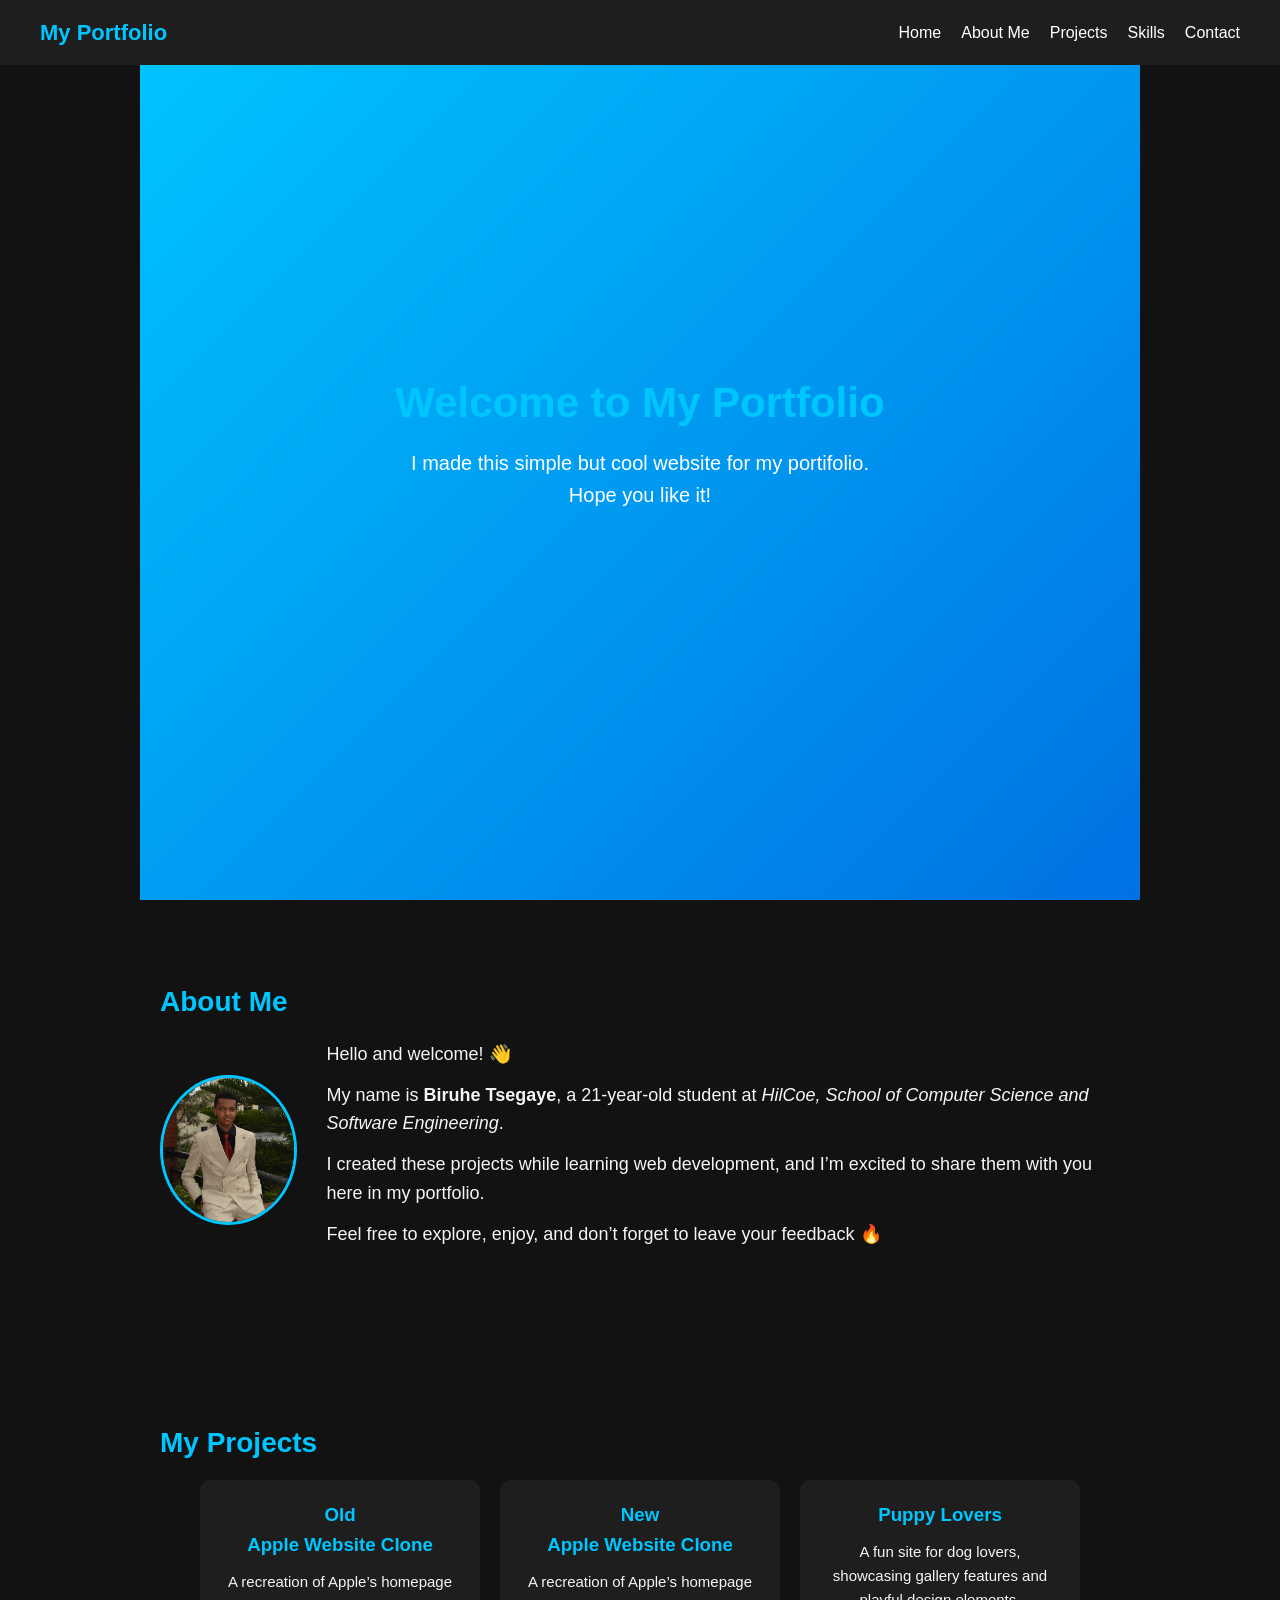
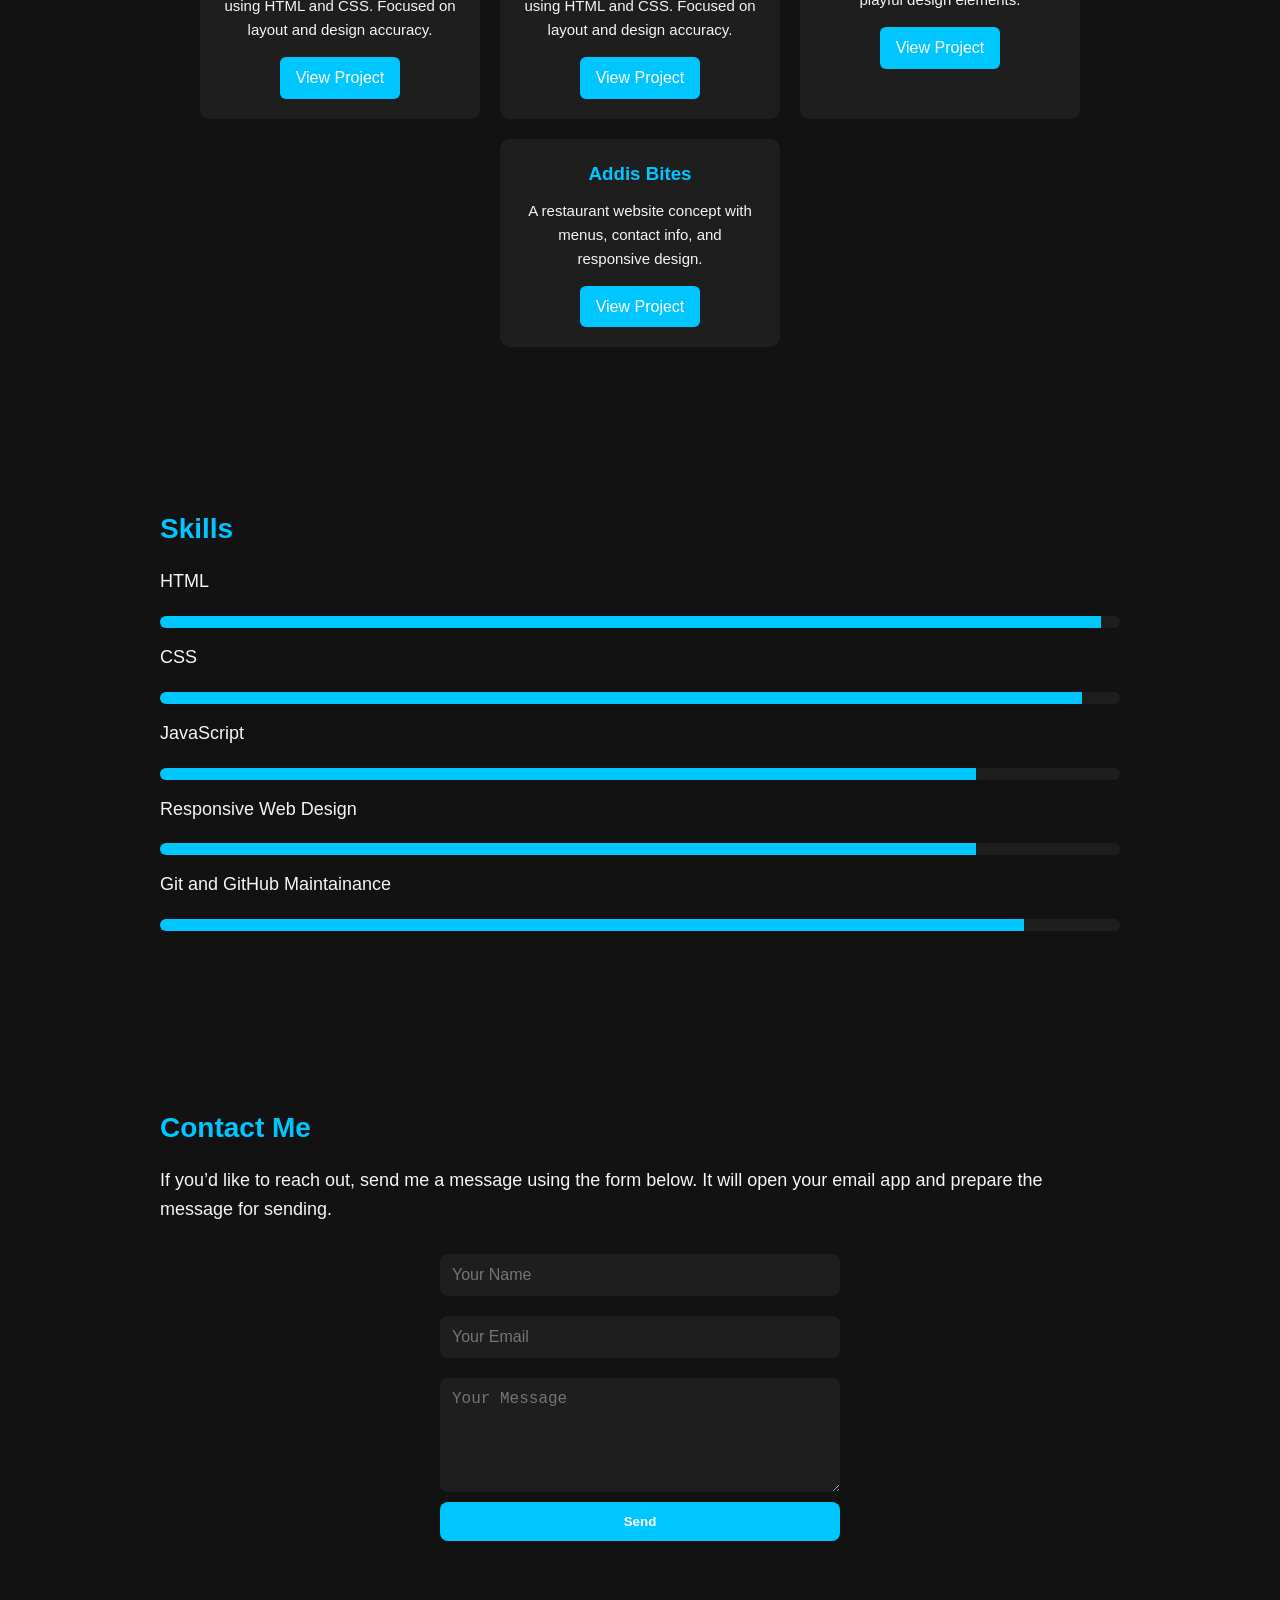
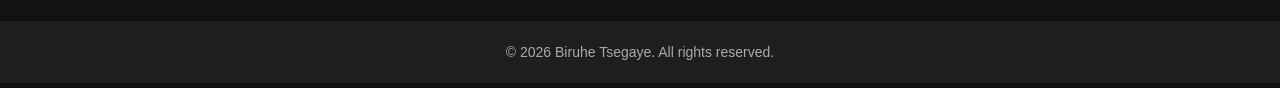
<file: Portifolio.html>
<!DOCTYPE html>
<html lang="en">
<head>
  <meta charset="UTF-8">
  <meta name="viewport" content="width=device-width, initial-scale=1.0">
  <title>My Portfolio</title>
  <link rel="stylesheet" href="portifolio.css">
</head>
<body>

  <!-- Header / Navigation -->
  <header class="header">
    <h1>My Portfolio</h1>
    <nav>
      <ul>
        <li><a href="#home">Home</a></li>
        <li><a href="#about">About Me</a></li>
        <li><a href="#projects">Projects</a></li>
        <li><a href="#skills">Skills</a></li>
        <li><a href="#contact">Contact</a></li>
      </ul>
    </nav>
  </header>

  <!-- Hero Section -->
  <section id="home" class="hero">
    <h2>Welcome to My Portfolio</h2>
    <p>I made this simple but cool website for my portifolio. <br> Hope you like it!</p>
  </section>

<section id="about">
  <h2>About Me</h2>
  <div class="about-container">
    <img src="pfp.JPG" alt="Biruhe Tsegaye" class="profile-pic">
    <div class="about-text">
      <p>Hello and welcome! 👋</p>
      <p>My name is <strong>Biruhe Tsegaye</strong>, a 21-year-old student at 
         <em>HilCoe, School of Computer Science and Software Engineering</em>.</p>
      <p>I created these projects while learning web development, and I’m excited to share them with you here in my portfolio.</p>
      <p>Feel free to explore, enjoy, and don’t forget to leave your feedback 🔥</p>
    </div>
  </div>
</section>

  <!-- Projects Section -->
<section id="projects">
  <h2>My Projects</h2>
  <div class="projects-container">

    <div class="project-card">
     
      <h3><b>Old</b> <br> Apple Website Clone</h3>
      <p>A recreation of Apple’s homepage using HTML and CSS. Focused on layout and design accuracy.</p>
      <a href="/Apple Website Old/Apple Website/The Code/AppleWebsite.html" target="_blank" class="btn">View Project</a>
    </div>

    <div class="project-card">
      <h3><b>New</b> <br>Apple Website Clone</h3>
      <p>A recreation of Apple’s homepage using HTML and CSS. Focused on layout and design accuracy.</p>
      <a href="/Apple Website New/index.html" target="_blank" class="btn">View Project</a>
    </div>

    <div class="project-card">
      <h3>Puppy Lovers</h3>
      <p>A fun site for dog lovers, showcasing gallery features and playful design elements.</p>
      <a href="/Responsive Puppy Lovers Page/PuppyLoversCSS.html" target="_blank" class="btn">View Project</a>
    </div>

    <div class="project-card">
      <h3>Addis Bites</h3>
      <p>A restaurant website concept with menus, contact info, and responsive design.</p>
      <a href="/Restaurant Website/Addisbite.html" target="_blank" class="btn">View Project</a>
    </div>

  </div>
</section>

<!-- Skills -->
<section id="skills">
  <h2>Skills</h2>
  <div class="skill">
    <p>HTML</p>
    <div class="bar"><div class="fill" style="width:98%"></div></div>
  </div>
  <div class="skill">
    <p>CSS</p>
    <div class="bar"><div class="fill" style="width:96%"></div></div>
  </div>
  <div class="skill">
    <p>JavaScript</p>
    <div class="bar"><div class="fill" style="width:85%"></div></div>
  </div>
  <div class="skill">
    <p>Responsive Web Design</p>
    <div class="bar"><div class="fill" style="width:85%"></div></div>
  </div>
  <div class="skill">
    <p>Git and GitHub Maintainance</p>
    <div class="bar"><div class="fill" style="width:90%"></div></div>
  </div>
</section>


  <!-- Contact Section -->
<section id="contact">
  <h2>Contact Me</h2>
  <p>If you’d like to reach out, send me a message using the form below. It will open your email app and prepare the message for sending.</p>

  <form action="mailto:breaks224@gmail.com" method="post" enctype="text/plain">
    <input type="text" name="name" placeholder="Your Name" required>
    <input type="email" name="email" placeholder="Your Email" required>
    <textarea name="message" placeholder="Your Message" rows="5" required></textarea>
    <button type="submit">Send</button>
  </form>
</section>

 
  </section>

  <!-- Footer -->
  <footer>
    <p>&copy; 2026 Biruhe Tsegaye. All rights reserved.</p>
  </footer>

</body>
</html>
</file>
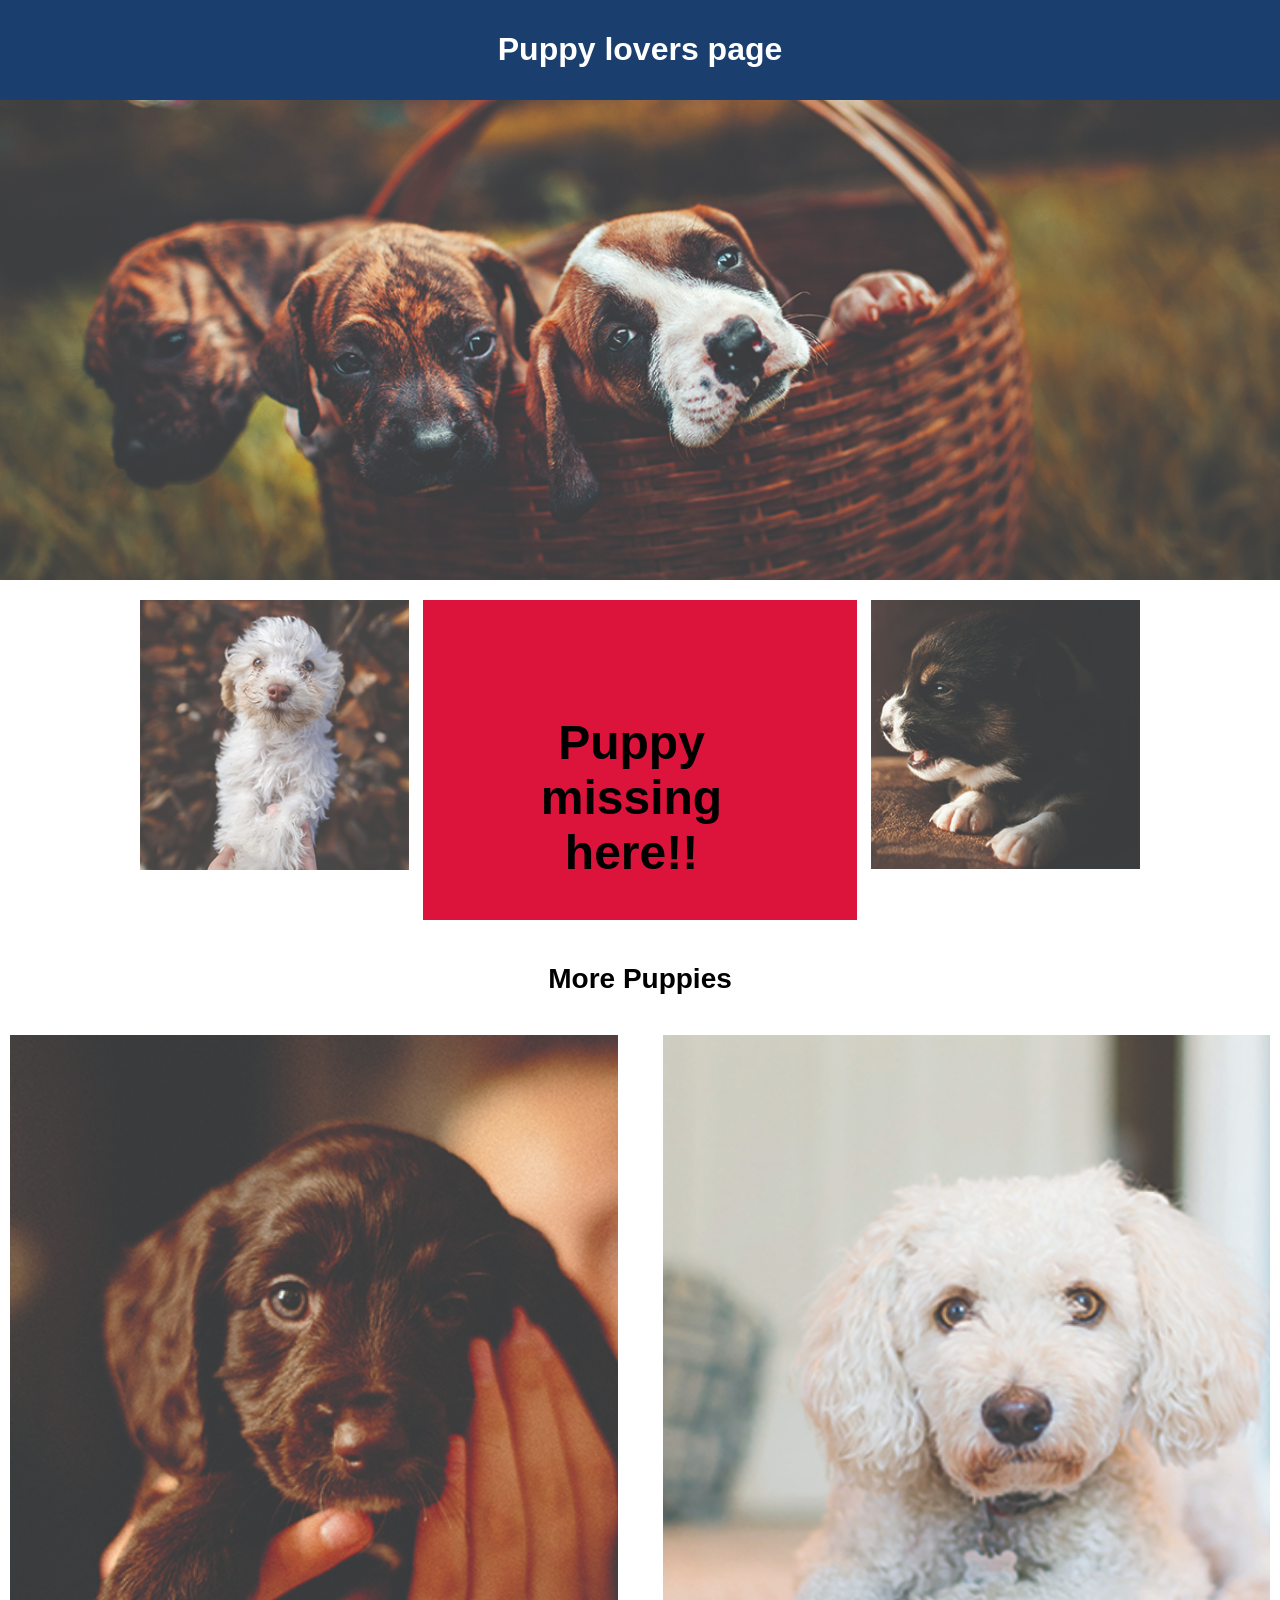
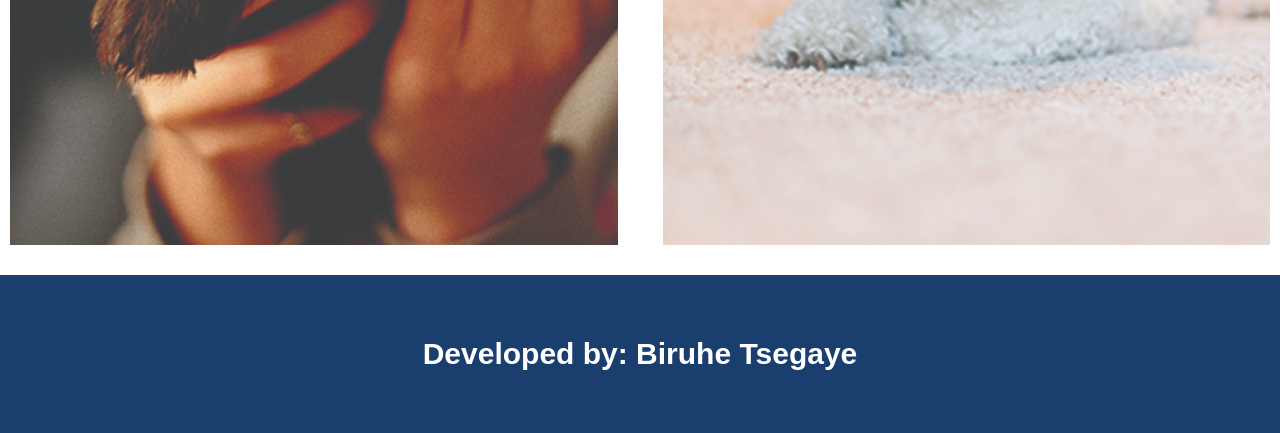
<file: Responsive Puppy Lovers Page/PuppyLoversCSS.html>
<!-- Biruhe Tsegaye JW5350 DRB2502A -->

<!DOCTYPE html>
<html lang="en">
<head>
  <meta charset="UTF-8" />
  <meta name="viewport" content="width=device-width, initial-scale=1.0"/>
  <link rel="stylesheet" href="styles.css" />
  <meta charset="UTF-8">
  <meta name="viewport" content="width=device-width, initial-scale=1.0"/>
  <title>Puppy Lovers Page</title>
</head>
<body>
  <header class="header"><h1>Puppy lovers page</h1></header>

  <section class="banner">
    <img src="banner-puppies.jpg" class="banner-img"/>
  </section> 

  <section class="photo-gallery">
    <div class="photo-box">
      <img src="puppy-1.jpg"/>
    </div>
    <div class="missing">
      <h1>Puppy<br/>missing<br/>here!!</h1>
    </div>
    <div class="photo-box">
      <img src="puppy-2.jpg"/>
    </div>
  </section>

  <section class="extra-section">
    <h2>More Puppies</h2>
    <div class="extra-gallery">
      <div class="extra-pic">
        <img src="puppy-3.jpg"/>
      </div>
      <div class="extra-pic">
        <img src="puppy-4.jpg"/>
      </div>
    </div>
  </section>

  <footer class="footer">
    <p>Developed by: <span>Biruhe Tsegaye</span></p>
  </footer>
</body>
</html>
</file>
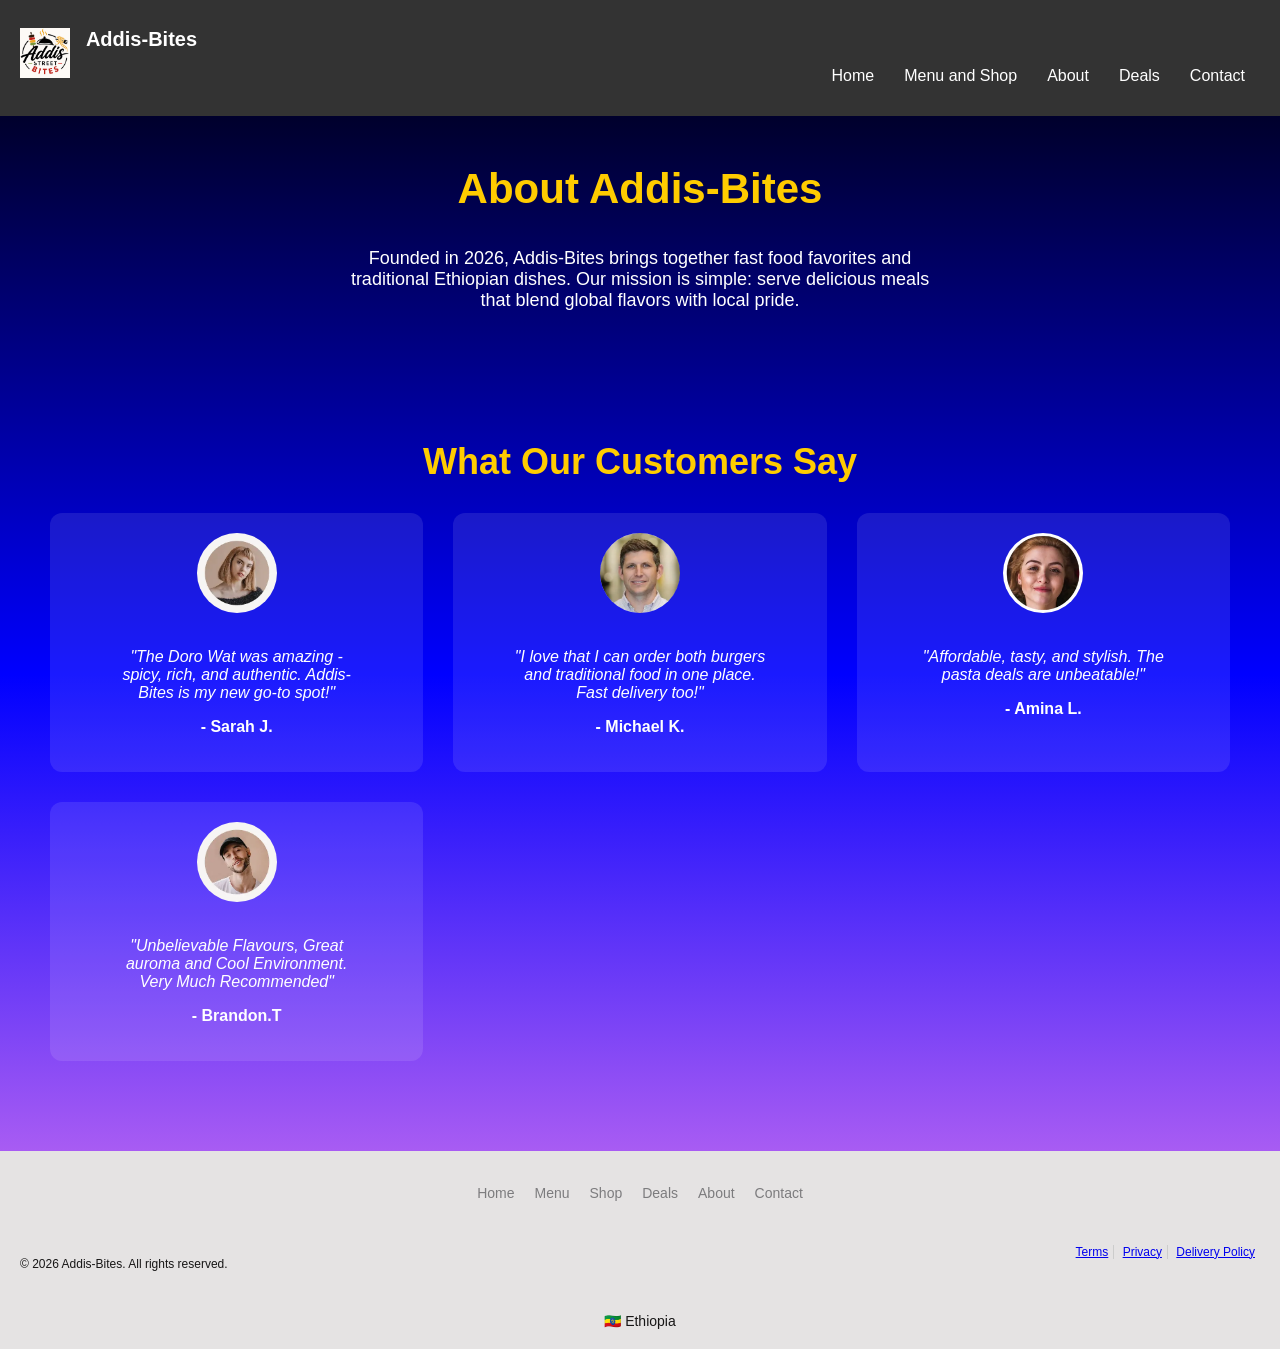
<file: Restaurant Website/about.html>
<!DOCTYPE html>
<html>
<head>
  <title>About Us</title>
  <link rel="stylesheet" href="about.css">
  <meta name="viewport" content="width=device-width, initial-scale=1.0">
</head>
<body>

<!-- Header / Navigation -->
<header class="header">
  <div class="container">
    <h1 class="logo">
      <img src="RestaurantImages/SmallLogo.png" alt="Addis Bites Logo">&nbsp;&nbsp; Addis-Bites
    </h1>
    <nav>
      <ul>
        <li><a href="Addisbite.html" target="_blank">Home</a></li>
        <li><a href="menu.html" target="_blank">Menu and Shop</a></li>
        <li><a href="about.html" target="_blank">About</a></li>
        <li><a href="deals.html" target="_blank">Deals</a></li>
        <li><a href="contact.html" target="_blank">Contact</a></li>
      </ul>
    </nav>
  </div>
</header>

<!-- About Section -->
<section id="about" class="about">
  <h2>About Addis-Bites</h2>
  <p>Founded in 2026, Addis-Bites brings together fast food favorites and traditional Ethiopian dishes. Our mission is simple: serve delicious meals that blend global flavors with local pride.</p>
</section>

<!-- Testimonials Section -->
<section class="testimonials">
  <h2>What Our Customers Say</h2>
  <div class="testimonial-grid">

    <div class="testimonial">
      <img src="RestaurantImages/Sarah.webp" alt="Customer 1">
      <blockquote>"The Doro Wat was amazing - spicy, rich, and authentic. Addis-Bites is my new go-to spot!"</blockquote>
      <p><strong>- Sarah J.</strong></p>
    </div>

    <div class="testimonial">
      <img src="RestaurantImages/Michael.webp" alt="Customer 2">
      <blockquote>"I love that I can order both burgers and traditional food in one place. Fast delivery too!"</blockquote>
      <p><strong>- Michael K.</strong></p>
    </div>

    <div class="testimonial">
      <img src="RestaurantImages/Amina.webp" alt="Customer 3">
      <blockquote>"Affordable, tasty, and stylish. The pasta deals are unbeatable!"</blockquote>
      <p><strong>- Amina L.</strong></p>
    </div>

    <div class="testimonial">
      <img src="RestaurantImages/Brandon.webp" alt="Customer 3">
      <blockquote>"Unbelievable Flavours, Great auroma and Cool Environment. Very Much Recommended"</blockquote>
      <p><strong>- Brandon.T</strong></p>
    </div>

  </div>
</section>

        <!-- Footer -->
    <footer class="footer">
    <div class="Footer-Links">
        <ul>
        <li><a href="home.html" target="_blank">Home</a></li>
        <li><a href="menu.html" target="_blank">Menu</a></li>
        <li><a href="shop.html" target="_blank">Shop</a></li>
        <li><a href="deals.html" target="_blank">Deals</a></li>
        <li><a href="about.html" target="_blank">About</a></li>
        <li><a href="contact.html" target="_blank">Contact</a></li>
        </ul>
    </div>
    <div class="Copyright-Info">
        <p>&copy; 2026 Addis-Bites. All rights reserved.</p>
        <div class="Link-Terms">
        <ul>
            <li><a href="#">Terms</a></li>
            <li><a href="#">Privacy</a></li>
            <li><a href="#">Delivery Policy</a></li>
        </ul>
        </div>
    </div>
    <div class="Country">
        <span class="flag">🇪🇹</span>
        <span class="Country-Name">Ethiopia</span>
    </div>
    </footer>

</body>
</html>
</file>
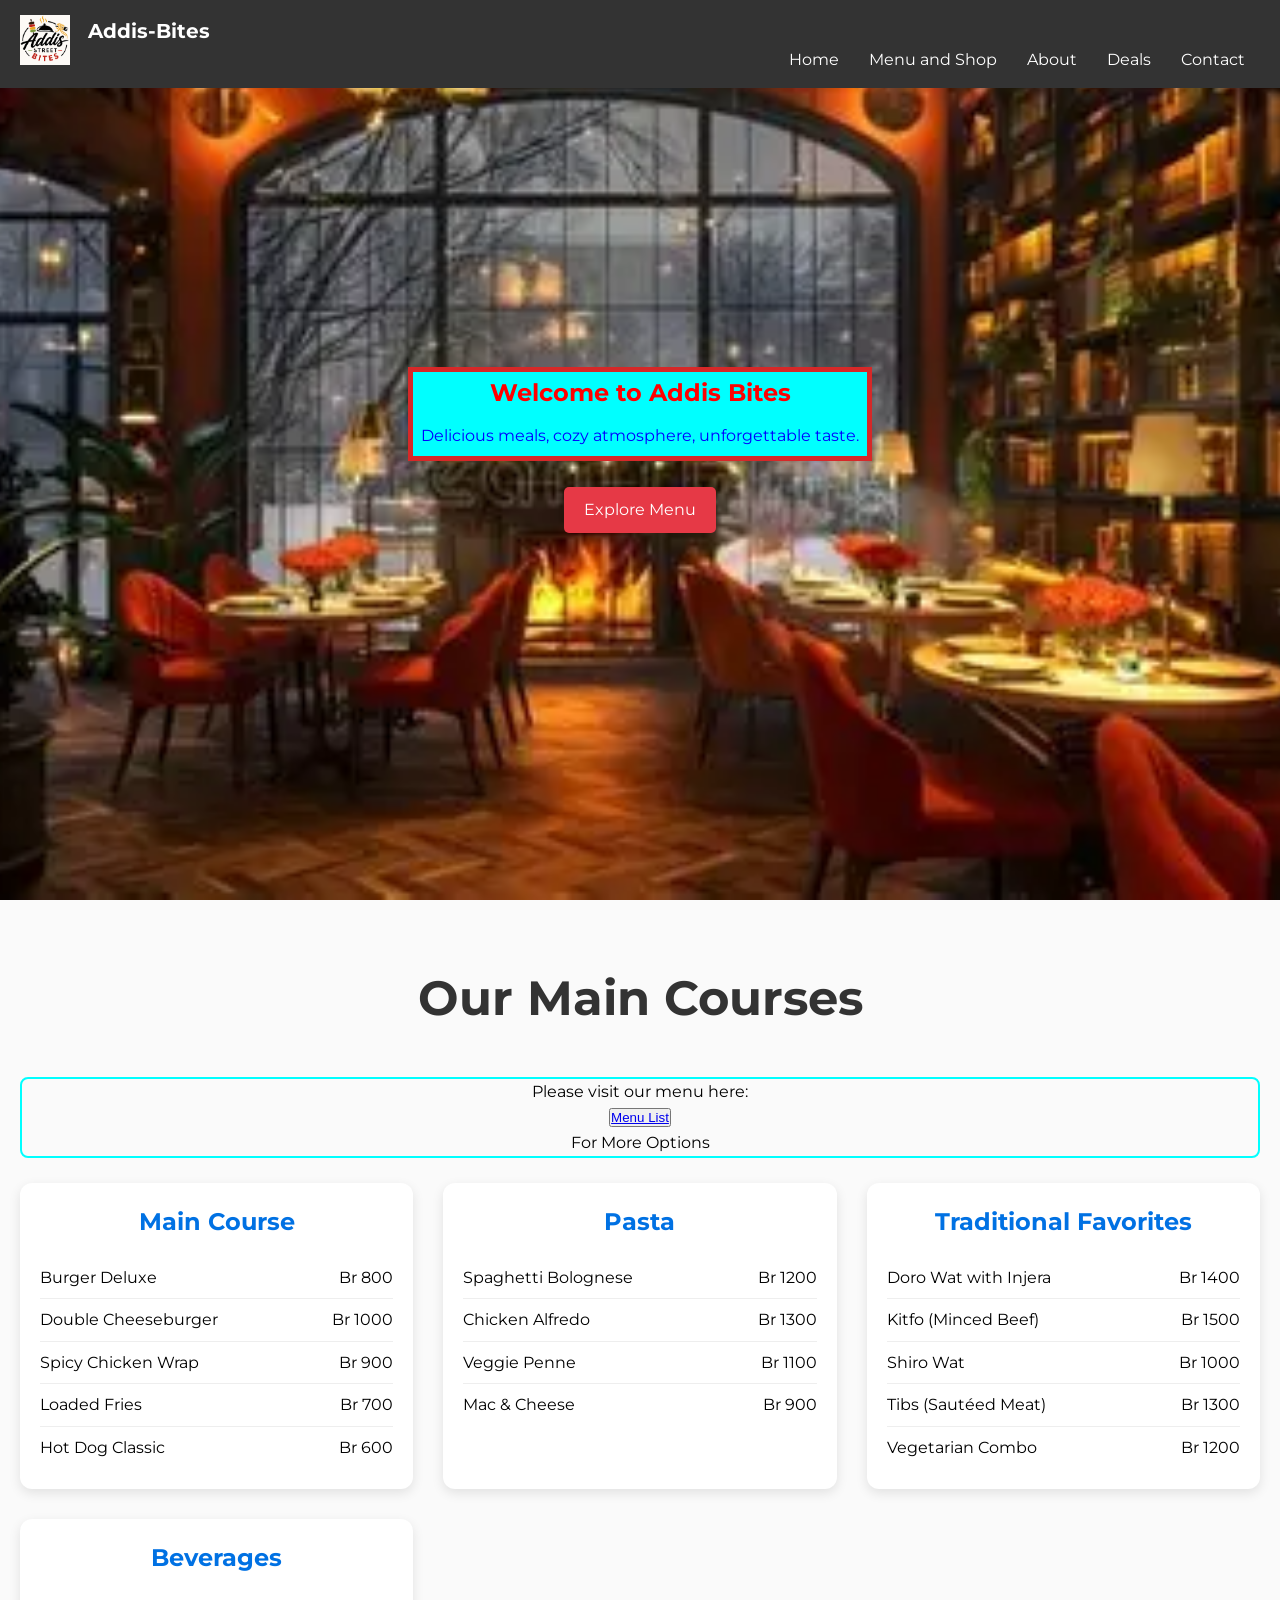
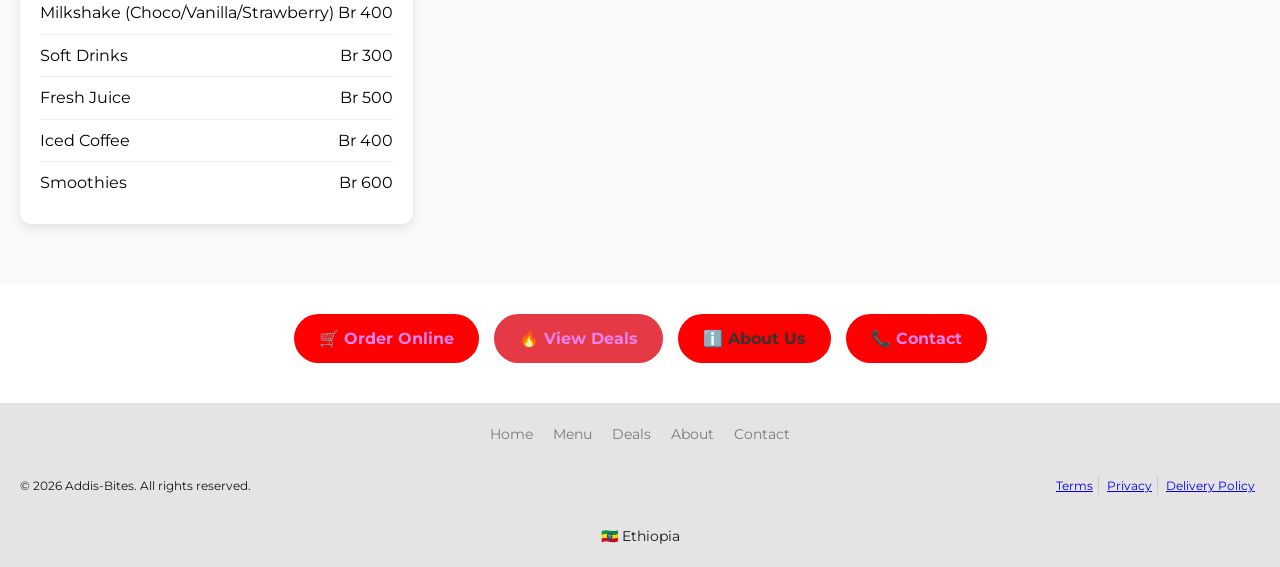
<file: Restaurant Website/Addisbite.html>
<!DOCTYPE html>
<html lang="en">
<head>
  <meta charset="UTF-8">
  <meta name="viewport" content="width=device-width, initial-scale=1.0">
  <title>Addis Bites</title>
  <link rel="stylesheet" href="Addisbite.css">
  <link rel="stylesheet" href="https://maxcdn.bootstrapcdn.com/font-awesome/4.6.2/css/font-awesome.min.css">
  <link href="https://fonts.googleapis.com/css?family=Montserrat:400,600&display=swap" rel="stylesheet">
  
</head>
<body>

  <!-- Header / Navigation -->
  <header class="header">
    <div class="container">
      <h1 class="logo"><img src="RestaurantImages/SmallLogo.png">&nbsp;&nbsp;
        
         Addis-Bites</h1>
      <nav>
        <ul>
          <li><a href="AddisBite.html" target="_blank">Home</a></li>
          <li><a href="menu.html" target="_blank">Menu and Shop</a></li>
          <li><a href="about.html" target="_blank">About</a></li>
          <li><a href="deals.html" target="_blank">Deals</a></li>
          <li><a href="contact.html" target="_blank">Contact</a></li>
        </ul>
      </nav>
    </div>
  </header>

  <!-- Hero Section -->
  <section id="home" class="hero">
    <div class="box-container">
    <h2>Welcome to Addis Bites</h2>
    <p>Delicious meals, cozy atmosphere, unforgettable taste.</p>
    </div>
    <br>

    <a href="#menu" class="btn">Explore Menu</a>
  </section>

  <!-- Menu Section -->
  <section class="menu">
    <h2>Our Main Courses</h2>
    <div class="main-menu-courses"> 
    <p>Please visit our menu here:<br>
        <button><a href="menu.html">Menu List</a></button>
      <br> For More Options</p><br>
    </div>

    <div class="menu-grid">

      <!-- Main Course -->
      <div class="menu-category">
        <h3>Main Course</h3>
        <ul>
          <li><span>Burger Deluxe</span><span>Br 800</span></li>
          <li><span>Double Cheeseburger</span><span>Br 1000</span></li>
          <li><span>Spicy Chicken Wrap</span><span>Br 900</span></li>
          <li><span>Loaded Fries</span><span>Br 700</span></li>
          <li><span>Hot Dog Classic</span><span>Br 600</span></li>
        </ul>
      </div>

      <!-- Pasta -->
      <div class="menu-category">
        <h3>Pasta</h3>
        <ul>
          <li><span>Spaghetti Bolognese</span><span>Br 1200</span></li>
          <li><span>Chicken Alfredo</span><span>Br 1300</span></li>
          <li><span>Veggie Penne</span><span>Br 1100</span></li>
          <li><span>Mac & Cheese</span><span>Br 900</span></li>
        </ul>
      </div>

      <!-- Traditional Ethiopian -->
      <div class="menu-category">
        <h3>Traditional Favorites</h3>
        <ul>
          <li><span>Doro Wat with Injera</span><span>Br 1400</span></li>
          <li><span>Kitfo (Minced Beef)</span><span>Br 1500</span></li>
          <li><span>Shiro Wat</span><span>Br 1000</span></li>
          <li><span>Tibs (Sautéed Meat)</span><span>Br 1300</span></li>
          <li><span>Vegetarian Combo</span><span>Br 1200</span></li>
        </ul>
      </div>



      <!-- Beverages -->
      <div class="menu-category">
        <h3>Beverages</h3>
        <ul>
          <li><span>Milkshake (Choco/Vanilla/Strawberry)</span><span>Br 400</span></li>
          <li><span>Soft Drinks</span><span>Br 300</span></li>
          <li><span>Fresh Juice</span><span>Br 500</span></li>
          <li><span>Iced Coffee</span><span>Br 400</span></li>
          <li><span>Smoothies</span><span>Br 600</span></li>
        </ul>
      </div>



    </div>
  </section>


 <!-- Quick Access Buttons -->
<div class="quick-links">
  <a href="menu.html" class="btn-alt shop">🛒 Order Online</a>
  <a href="deals.html" class="btn-alt deals">🔥 View Deals</a>
  <a href="about.html" class="btn-alt about">ℹ️ About Us</a>
  <a href="contact.html" class="btn-alt contact">📞 Contact</a>
</div>



<!-- Footer -->
<footer class="footer">
  <div class="Footer-Links">
    <ul>
      <li><a href="AddisBite.html" target="_blank">Home</a></li>
      <li><a href="menu.html" target="_blank">Menu</a></li>
      <li><a href="deals.html" target="_blank">Deals</a></li>
      <li><a href="about.html" target="_blank">About</a></li>
      <li><a href="contact.html" target="_blank">Contact</a></li>
    </ul>
  </div>
  <div class="Copyright-Info">
    <p>&copy; 2026 Addis-Bites. All rights reserved.</p>
    <div class="Link-Terms">
      <ul>
        <li><a href="#">Terms</a></li>
        <li><a href="#">Privacy</a></li>
        <li><a href="#">Delivery Policy</a></li>
      </ul>
    </div>
  </div>
  <div class="Country">
    <span class="flag">🇪🇹</span>
    <span class="Country-Name">Ethiopia</span>
  </div>
</footer>
</body>
</html>
</file>
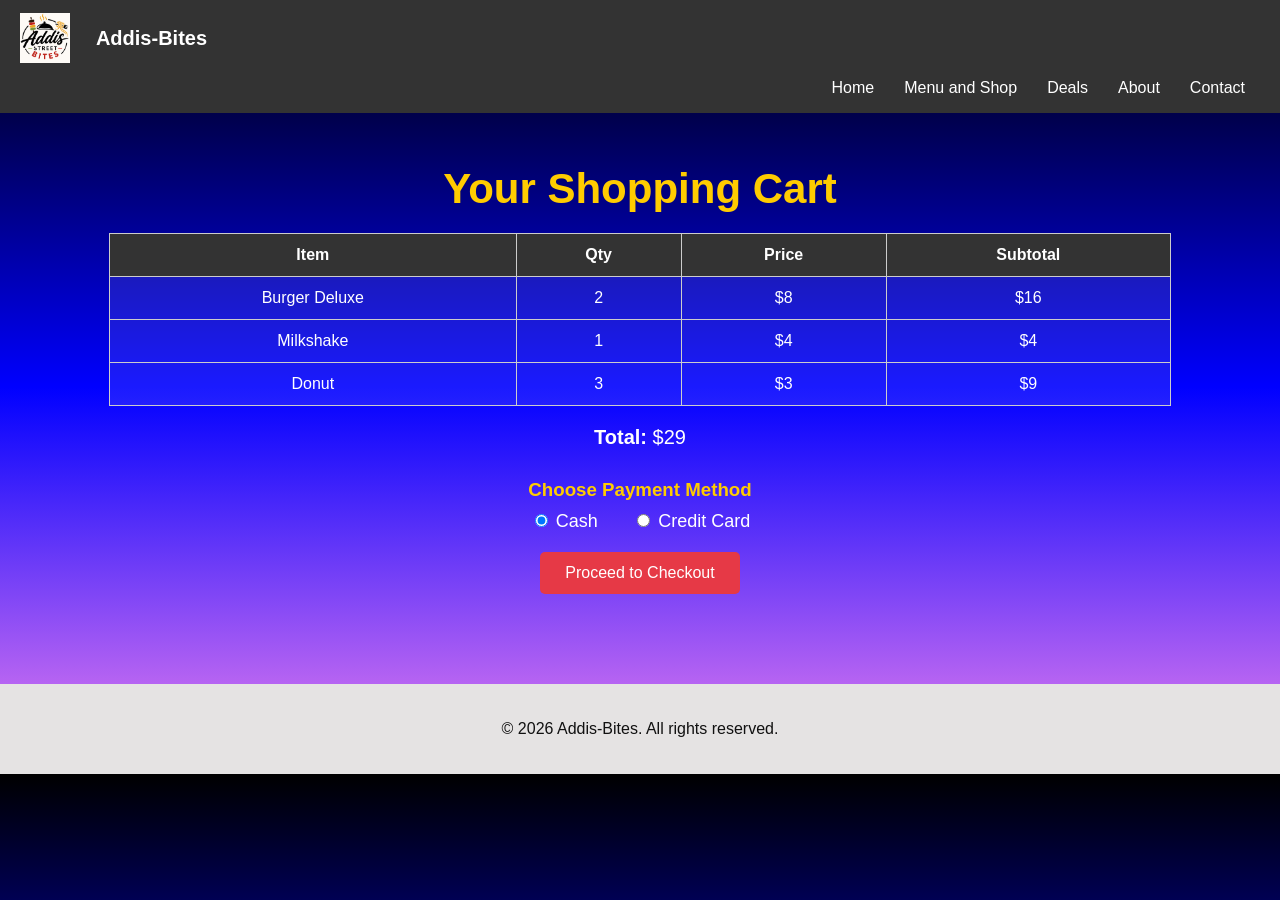
<file: Restaurant Website/cart.html>
<!DOCTYPE html>
<html lang="en">
<head>
  <meta charset="UTF-8">
  <title>Your Cart - Addis Bites</title>
  <link rel="stylesheet" href="cart.css">
  <meta name="viewport" content="width=device-width, initial-scale=1.0">
</head>
<body>

  <!-- Header -->
  <header class="header">
  <div class="container">
    <h1 class="logo">
      <img src="RestaurantImages/SmallLogo.png" alt="Addis-Bites Logo">&nbsp;&nbsp; Addis-Bites
    </h1>
    <nav>
      <ul>
        <li><a href="AddisBite.html">Home</a></li>
        <li><a href="menu.html">Menu and Shop</a></li>
        <li><a href="deals.html">Deals</a></li>
        <li><a href="about.html">About</a></li>
        <li><a href="contact.html">Contact</a></li>
      </ul>
    </nav>
  </div>
</header>


  <!-- Cart Section -->
  <section class="cart">
    <h2>Your Shopping Cart</h2>

    <table class="cart-table">
      <thead>
        <tr>
          <th>Item</th>
          <th>Qty</th>
          <th>Price</th>
          <th>Subtotal</th>
        </tr>
      </thead>
      <tbody>
        <tr>
          <td>Burger Deluxe</td>
          <td>2</td>
          <td>$8</td>
          <td>$16</td>
        </tr>
        <tr>
          <td>Milkshake</td>
          <td>1</td>
          <td>$4</td>
          <td>$4</td>
        </tr>
        <tr>
          <td>Donut</td>
          <td>3</td>
          <td>$3</td>
          <td>$9</td>
        </tr>
      </tbody>
    </table>

    <div class="cart-total">
      <p><strong>Total:</strong> $29</p>
    </div>

    <!-- Payment Options -->
    <div class="payment">
      <h3>Choose Payment Method</h3>
      <label><input type="radio" name="payment" checked> Cash</label>
      <label><input type="radio" name="payment"> Credit Card</label>
    </div>

    <div class="checkout">
      <a href="statement.html" class="btn">Proceed to Checkout</a>
    </div>
  </section>

  <!-- Footer -->
  <footer class="footer">
    <p>&copy; 2026 Addis-Bites. All rights reserved.</p>
  </footer>

</body>
</html>
</file>
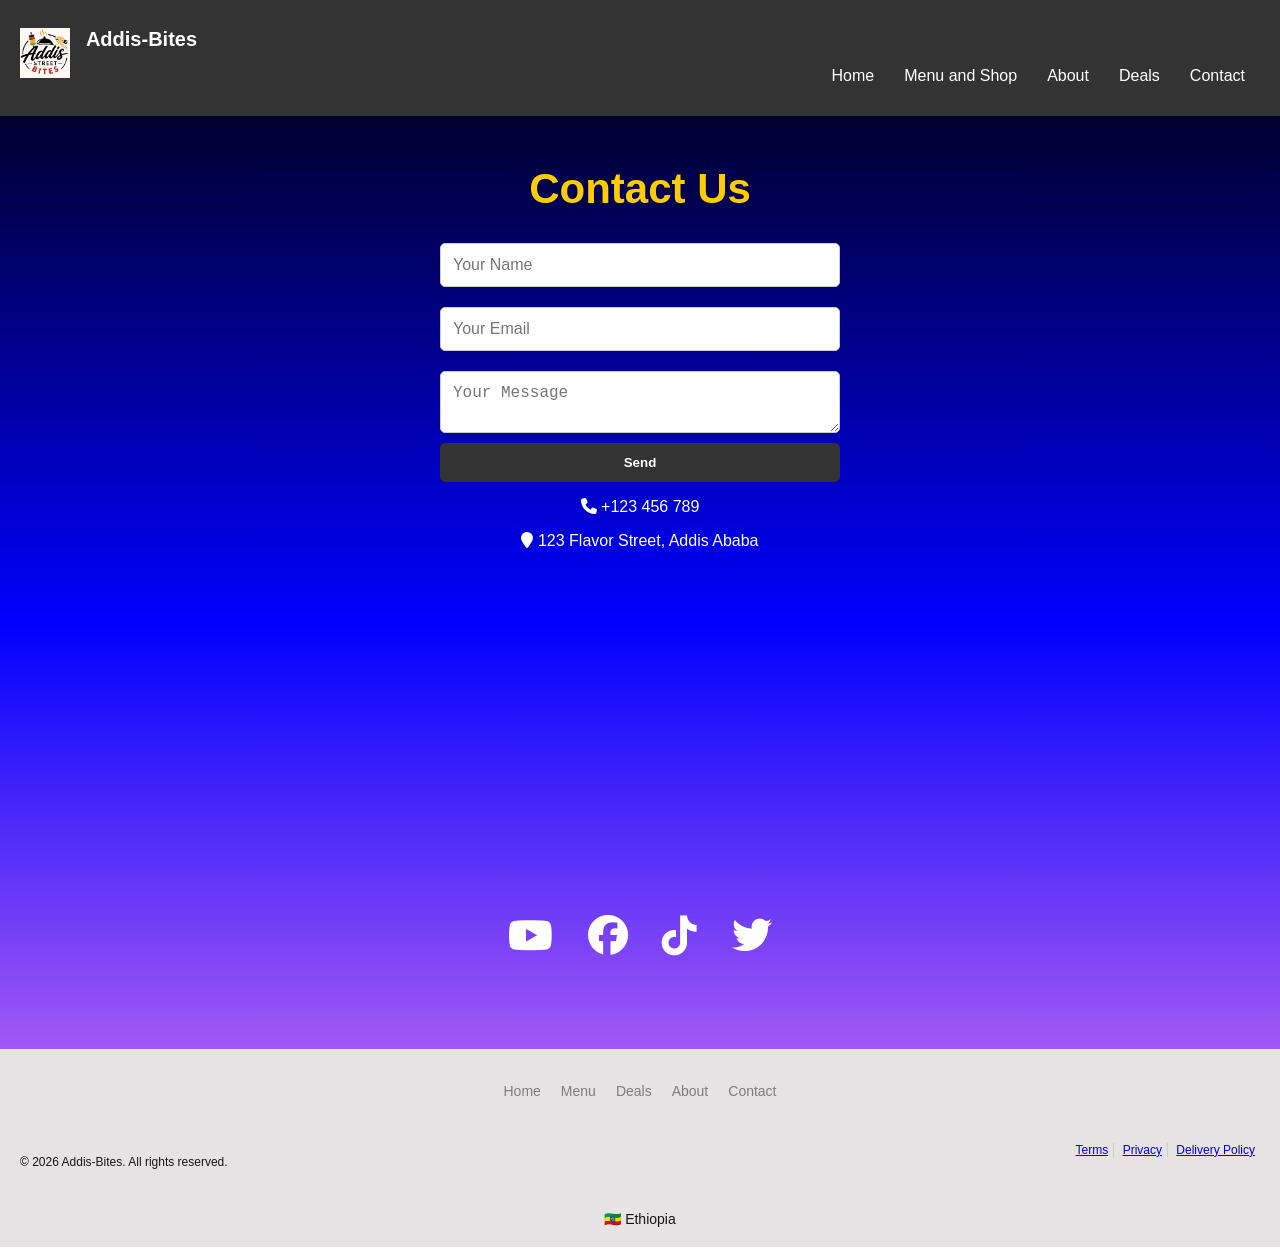
<file: Restaurant Website/contact.html>
<!DOCTYPE html>
<html>
<head>
  <title>Contact Us</title>
  <link rel="stylesheet" href="contact.css">
  <!-- Font Awesome for social icons -->
  <link rel="stylesheet" href="https://cdnjs.cloudflare.com/ajax/libs/font-awesome/6.5.0/css/all.min.css">
  <meta name="viewport" content="width=device-width, initial-scale=1.0">
</head>
<body>

<!-- Header / Navigation -->
<header class="header">
  <div class="container">
    <h1 class="logo">
      <img src="RestaurantImages/SmallLogo.png" alt="Addis Bites Logo">&nbsp;&nbsp; Addis-Bites
    </h1>
    <nav>
      <ul>
        <li><a href="AddisBite.html" target="_blank">Home</a></li>
        <li><a href="menu.html" target="_blank">Menu and Shop</a></li>
        <li><a href="about.html" target="_blank">About</a></li>
        <li><a href="deals.html" target="_blank">Deals</a></li>
        <li><a href="contact.html" target="_blank">Contact</a></li>
      </ul>
    </nav>
  </div>
</header>

<!-- Contact Section -->
<section id="contact" class="contact">
  <h2>Contact Us</h2>
  <form>
    <input type="text" placeholder="Your Name" required>
    <input type="email" placeholder="Your Email" required>
    <textarea placeholder="Your Message"></textarea>
    <button type="submit" class="btn">Send</button>
  </form>

  <p><i class="fa fa-phone"></i> +123 456 789</p>
  <p><i class="fa fa-map-marker"></i> 123 Flavor Street, Addis Ababa</p>

  <!-- Live Map Embed -->
  <div class="Map">
    <iframe 
      src="https://www.google.com/maps/embed?pb=!1m18!1m12!1m3!1d3989.796123456789!2d38.7578!3d9.0302!2m3!1f0!2f0!3f0!3m2!1i1024!2i768!4f13.1!3m3!1m2!1s0x164b85c123456789%3A0xabcdef123456789!2sAddis%20Ababa!5e0!3m2!1sen!2set!4v1621234567890"
      width="100%" height="300" style="border:0;" allowfullscreen="" loading="lazy">
    </iframe>
  </div>

  <!-- Social Media Links -->
  <div class="social-links">
    <a href="https://www.youtube.com" target="_blank"><i class="fab fa-youtube"></i></a>
    <a href="https://www.facebook.com" target="_blank"><i class="fab fa-facebook"></i></a>
    <a href="https://www.tiktok.com" target="_blank"><i class="fab fa-tiktok"></i></a>
    <a href="https://www.twitter.com" target="_blank"><i class="fab fa-twitter"></i></a>
  </div>
</section>

<!-- Footer -->
<footer class="footer">
  <div class="Footer-Links">
    <ul>
        <li><a href="AddisBite.html" target="_blank">Home</a></li>
      <li><a href="menu.html" target="_blank">Menu</a></li>
      <li><a href="deals.html" target="_blank">Deals</a></li>
      <li><a href="about.html" target="_blank">About</a></li>
      <li><a href="contact.html" target="_blank">Contact</a></li>
    </ul>
  </div>
  <div class="Copyright-Info">
    <p>&copy; 2026 Addis-Bites. All rights reserved.</p>
    <div class="Link-Terms">
      <ul>
        <li><a href="#">Terms</a></li>
        <li><a href="#">Privacy</a></li>
        <li><a href="#">Delivery Policy</a></li>
      </ul>
    </div>
  </div>
  <div class="Country">
    <span class="flag">🇪🇹</span>
    <span class="Country-Name">Ethiopia</span>
  </div>
</footer>

</body>
</html>
</file>
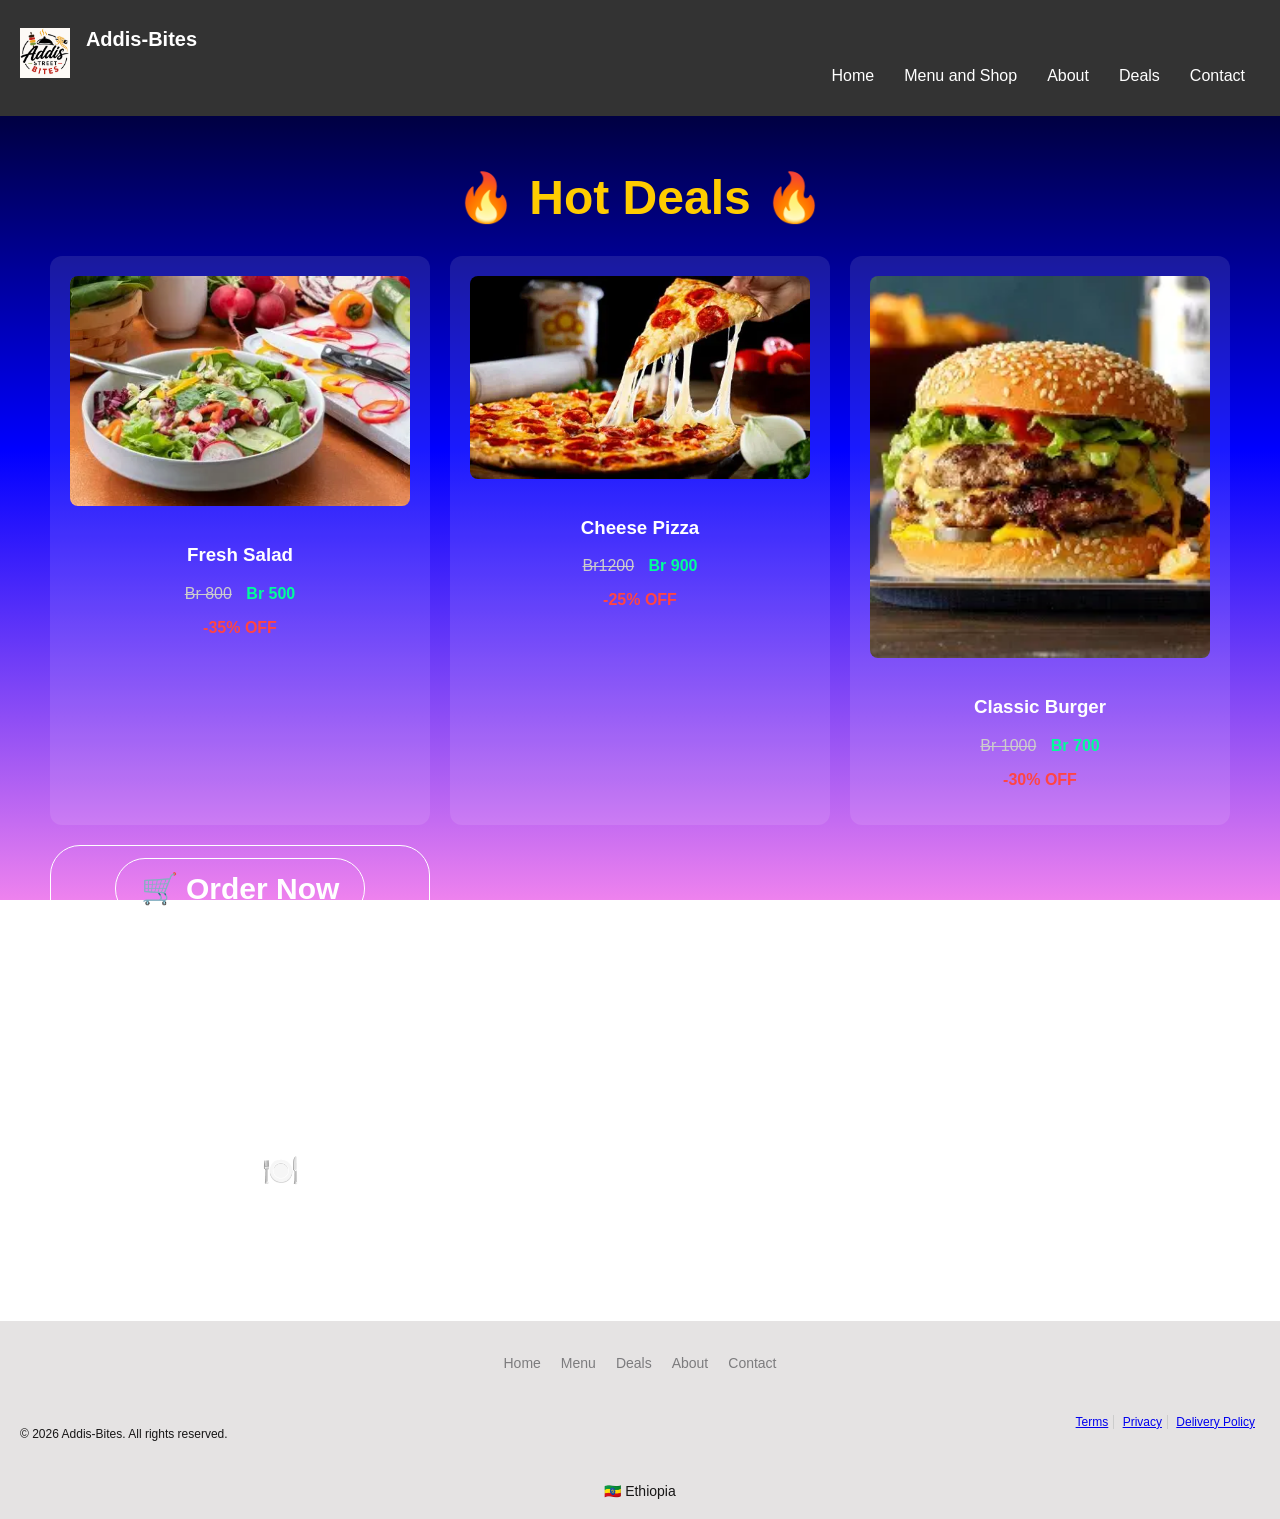
<file: Restaurant Website/deals.html>
<!DOCTYPE html>
<html>
<head>
  <title>Deals Page</title>
  <link rel="stylesheet" href="deals.css">
  <meta name="viewport" content="width=device-width, initial-scale=1.0">
</head>
<body>

<!-- Header / Navigation -->
<header class="header">
  <div class="container">
    <h1 class="logo">
      <img src="RestaurantImages/SmallLogo.png" alt="Addis Bites Logo">&nbsp;&nbsp; Addis-Bites
    </h1>
    <nav>
      <ul>
        <li><a href="AddisBite.html" target="_blank">Home</a></li>
        <li><a href="menu.html" target="_blank">Menu and Shop</a></li>
        <li><a href="about.html" target="_blank">About</a></li>
        <li><a href="deals.html" target="_blank">Deals</a></li>
        <li><a href="contact.html" target="_blank">Contact</a></li>
      </ul>
    </nav>
  </div>
</header>

<!-- Deals Section -->
<section id="deals" class="deals">
  <h2>🔥 Hot Deals 🔥</h2>
  <div class="deal-grid">

    <div class="deal-item">
      <img src="RestaurantImages/salad.webp" alt="Salad">
      <h3>Fresh Salad</h3>
      <p><span class="old-price">Br 800</span> <span class="new-price">Br 500</span></p>
      <p class="discount">-35% OFF</p>
    </div>

    <div class="deal-item">
      <img src="RestaurantImages/CheesePizza.webp" alt="Cheese Pizza">
      <h3>Cheese Pizza</h3>
      <p><span class="old-price">Br1200</span> <span class="new-price">Br 900</span></p>
      <p class="discount">-25% OFF</p>
    </div>

    <div class="deal-item">
      <img src="RestaurantImages/burger.webp" alt="Burger">
      <h3>Classic Burger</h3>
      <p><span class="old-price">Br 1000</span> <span class="new-price">Br 700</span></p>
      <p class="discount">-30% OFF</p>
    </div>

    <div class="btn-alt">
          <a href="menu.html" class="btn-alt shop">🛒 Order Now</a>

          <p>
            Order with free delivery now using the link above.
            <br><br><br><br>
            Enjoy🍽️
          </p>
    </div>



  </div>
</section>

<!-- Footer -->
<footer class="footer">
  <div class="Footer-Links">
    <ul>
      <li><a href="AddisBite.html" target="_blank">Home</a></li>
      <li><a href="menu.html" target="_blank">Menu</a></li>
      <li><a href="deals.html" target="_blank">Deals</a></li>
      <li><a href="about.html" target="_blank">About</a></li>
      <li><a href="contact.html" target="_blank">Contact</a></li>
    </ul>
  </div>
  <div class="Copyright-Info">
    <p>&copy; 2026 Addis-Bites. All rights reserved.</p>
    <div class="Link-Terms">
      <ul>
        <li><a href="#">Terms</a></li>
        <li><a href="#">Privacy</a></li>
        <li><a href="#">Delivery Policy</a></li>
      </ul>
    </div>
  </div>
  <div class="Country">
    <span class="flag">🇪🇹</span>
    <span class="Country-Name">Ethiopia</span>
  </div>
</footer>

</body>
</html>
</file>
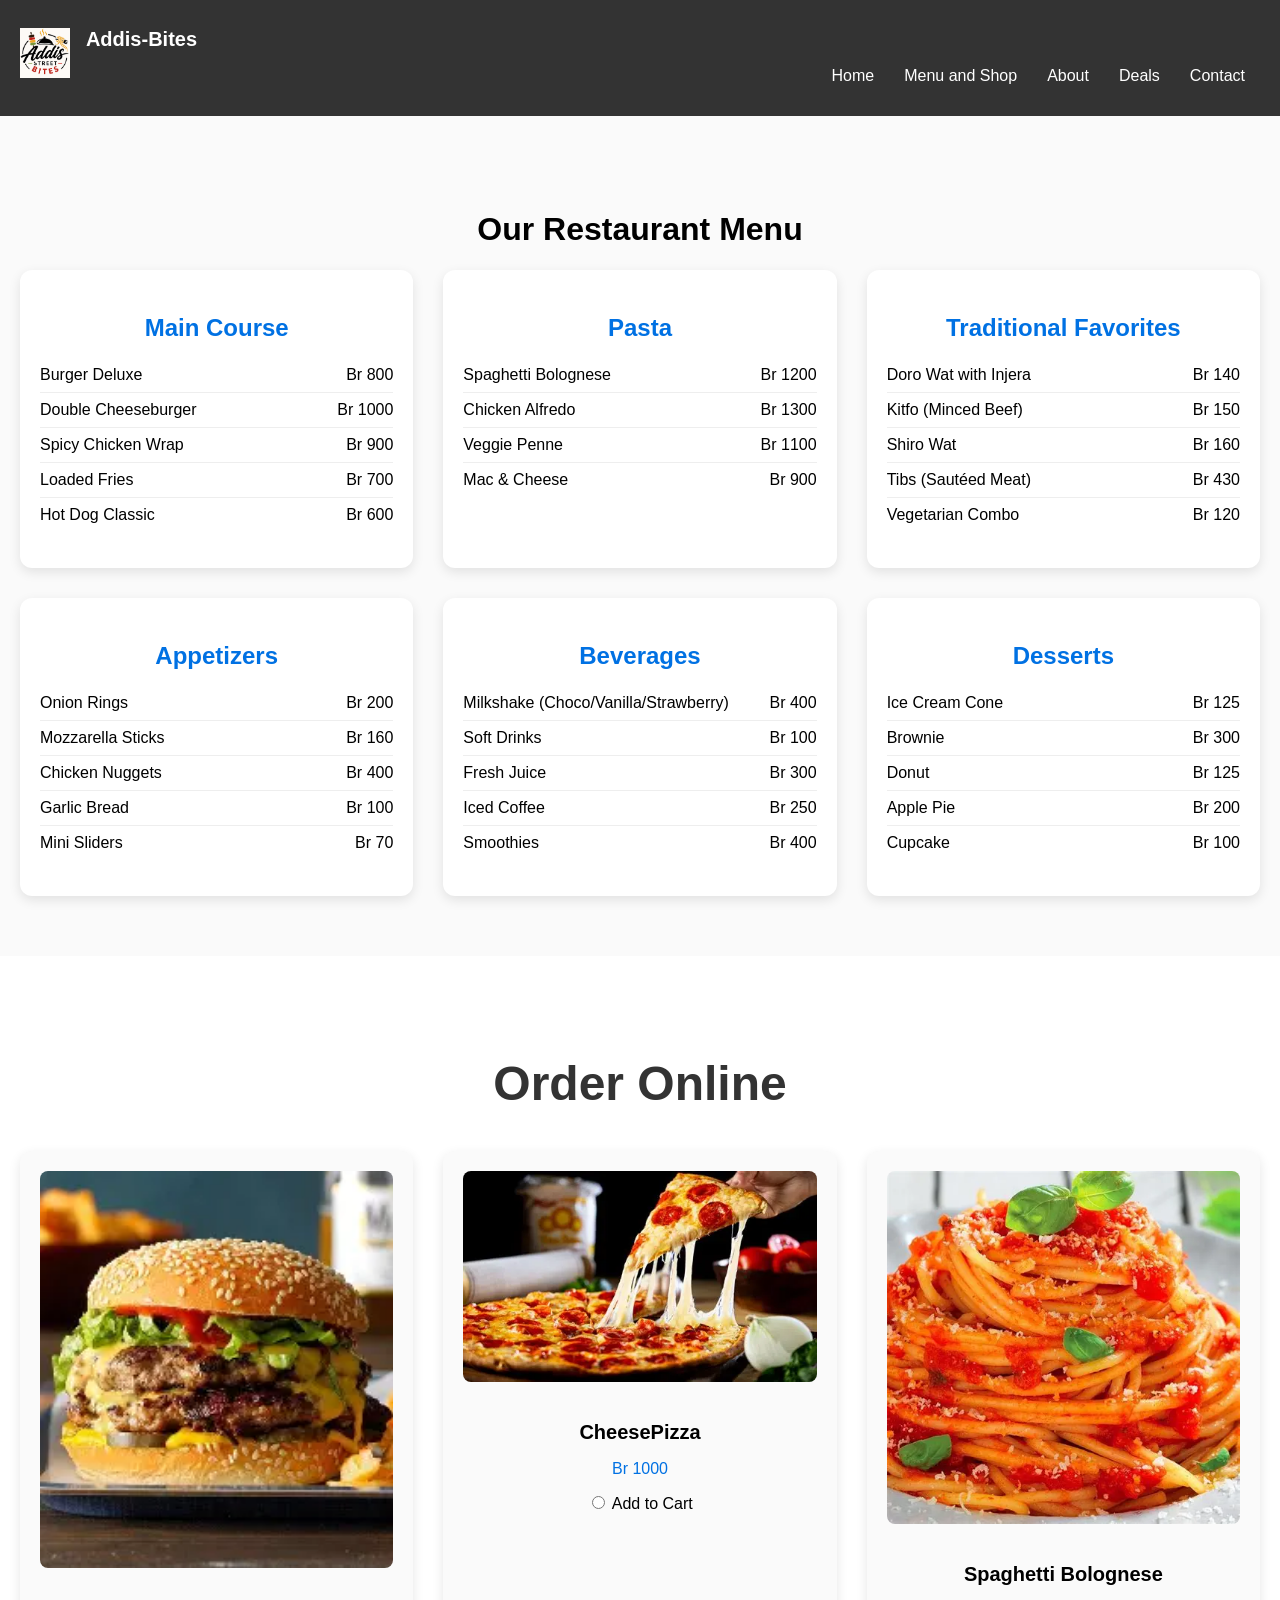
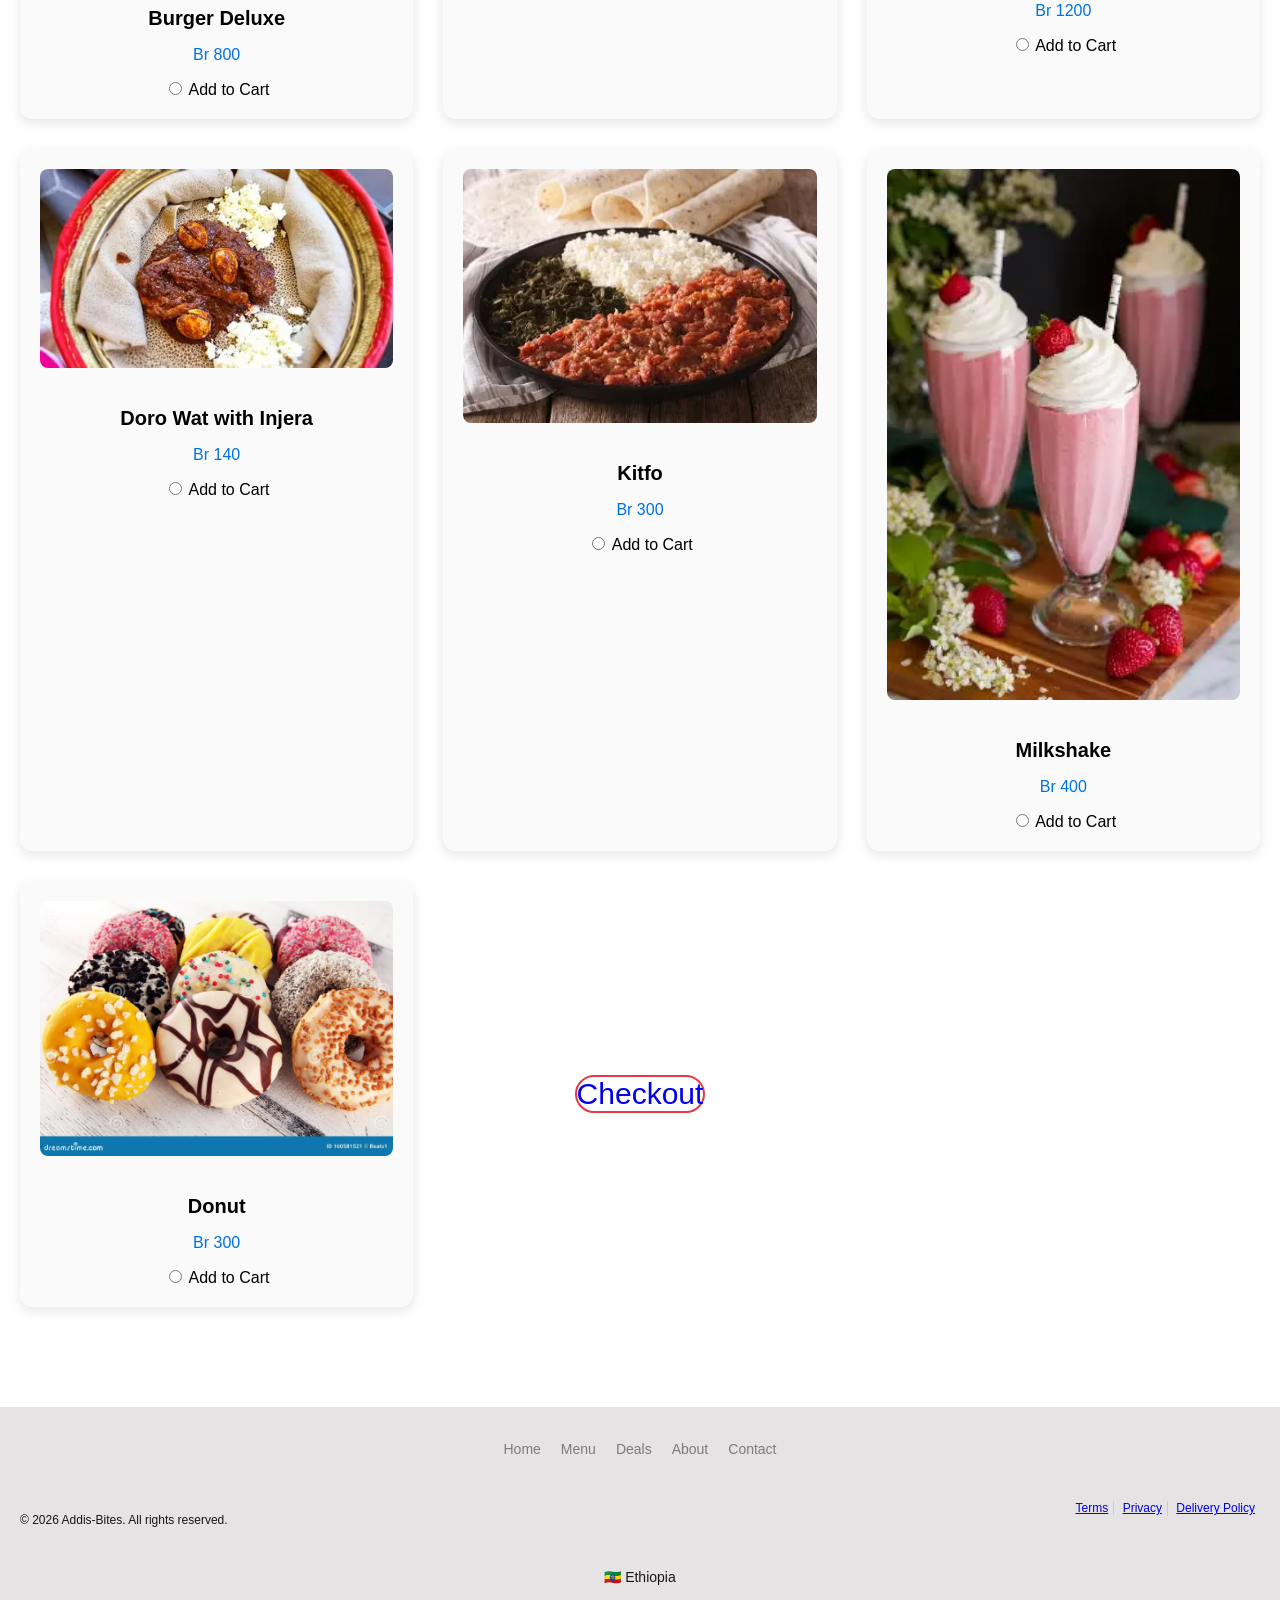
<file: Restaurant Website/menu.html>
<!DOCTYPE html>
<html>
    <head>
        <title>Menu and Shop</title>

        <link rel="stylesheet" href="menu.css">
        <meta name="viewport" content="width=device-width, initial-scale=1.0">
    </head>

    <body>
        <!-- Header / Navigation -->
        <header class="header">
        <div class="container">
            <h1 class="logo">
            <img src="RestaurantImages/SmallLogo.png" alt="Addis Bites Logo">&nbsp;&nbsp; Addis-Bites
            </h1>
            <nav>
            <ul>
                <li><a href="AddisBite.html" target="_blank">Home</a></li>
                <li><a href="menu.html" target="_blank">Menu and Shop</a></li>
                <li><a href="about.html" target="_blank">About</a></li>
                <li><a href="deals.html" target="_blank">Deals</a></li>
                <li><a href="contact.html" target="_blank">Contact</a></li>
            </ul>
            </nav>
        </div>
        </header>



            <!-- Main Course -->
        <div class="menu">
        <h1>Our Restaurant Menu</h1>

        <div class="menu-grid">
            <div class="menu-category">
                <h3>Main Course</h3>
                <ul>
                    <li><span>Burger Deluxe</span><span>Br 800</span></li>
                    <li><span>Double Cheeseburger</span><span>Br 1000</span></li>
                    <li><span>Spicy Chicken Wrap</span><span>Br 900</span></li>
                    <li><span>Loaded Fries</span><span>Br 700</span></li>
                    <li><span>Hot Dog Classic</span><span>Br 600</span></li>
                </ul>
                </div>

            <!-- Pasta -->
                <div class="menu-category">
                <h3>Pasta</h3>
                <ul>
                    <li><span>Spaghetti Bolognese</span><span>Br 1200</span></li>
                    <li><span>Chicken Alfredo</span><span>Br 1300</span></li>
                    <li><span>Veggie Penne</span><span>Br 1100</span></li>
                    <li><span>Mac & Cheese</span><span>Br 900</span></li>
                </ul>
                </div>

                <!-- Traditional Ethiopian -->
                <div class="menu-category">
                <h3>Traditional Favorites</h3>
                <ul>
                    <li><span>Doro Wat with Injera</span><span>Br 140</span></li>
                    <li><span>Kitfo (Minced Beef)</span><span>Br 150</span></li>
                    <li><span>Shiro Wat</span><span>Br 160</span></li>
                    <li><span>Tibs (Sautéed Meat)</span><span>Br 430</span></li>
                    <li><span>Vegetarian Combo</span><span>Br 120</span></li>
                </ul>
                </div>

                <!-- Appetizers -->
                <div class="menu-category">
                <h3>Appetizers</h3>
                <ul>
                    <li><span>Onion Rings</span><span>Br 200</span></li>
                    <li><span>Mozzarella Sticks</span><span>Br 160</span></li>
                    <li><span>Chicken Nuggets</span><span>Br 400</span></li>
                    <li><span>Garlic Bread</span><span>Br 100</span></li>
                    <li><span>Mini Sliders</span><span>Br 70</span></li>
                </ul>
                </div>

                <!-- Beverages -->
                <div class="menu-category">
                <h3>Beverages</h3>
                <ul>
                    <li><span>Milkshake (Choco/Vanilla/Strawberry)</span><span>Br 400</span></li>
                    <li><span>Soft Drinks</span><span>Br 100</span></li>
                    <li><span>Fresh Juice</span><span>Br 300</span></li>
                    <li><span>Iced Coffee</span><span>Br 250</span></li>
                    <li><span>Smoothies</span><span>Br 400</span></li>
                </ul>
                </div>

                <!-- Desserts -->
                <div class="menu-category">
                <h3>Desserts</h3>
                <ul>
                    <li><span>Ice Cream Cone</span><span>Br 125</span></li>
                    <li><span>Brownie</span><span>Br 300</span></li>
                    <li><span>Donut</span><span>Br 125</span></li>
                    <li><span>Apple Pie</span><span>Br 200</span></li>
                    <li><span>Cupcake</span><span>Br 100</span></li>
                </ul>
                </div>
            </div>
            </div>
        </div>

            <!-- Shop Section -->
    <section id="shop" class="shop">
    <h2>Order Online</h2>
    <div class="shop-grid">

        <!-- Example: Main Course -->
        <div class="shop-item">
        <img src="RestaurantImages/burger.webp" alt="Burger Deluxe">
        <h3>Burger Deluxe</h3>
        <p>Br 800</p>
        
        <label><input type="radio" name="add to cart">
         Add to Cart</label>
        </div>

        <div class="shop-item">
        <img src="RestaurantImages/CheesePizza.webp" alt="Double Cheeseburger">
        <h3>CheesePizza</h3>
        <p>Br 1000</p>
        <label><input type="radio" name="add to cart">
         Add to Cart</label>
        </div>

        <!-- Pasta -->
        <div class="shop-item">
        <img src="RestaurantImages/italypasta.webp" alt="Spaghetti Bolognese">
        <h3>Spaghetti Bolognese</h3>
        <p>Br 1200</p>
        <label><input type="radio" name="add to cart">
         Add to Cart</label>
        </div>

        <!-- Traditional -->
        <div class="shop-item">
        <img src="RestaurantImages/doro.webp" alt="Doro Wat">
        <h3>Doro Wat with Injera</h3>
        <p>Br 140</p>
        <label><input type="radio" name="add to cart">
         Add to Cart</label>
        </div>

        <div class="shop-item">
        <img src="RestaurantImages/kitfo.webp" alt="Kitfo">
        <h3>Kitfo</h3>
        <p>Br 300</p>
        <label><input type="radio" name="add to cart">
         Add to Cart</label>
        </div>

        <!-- Drinks -->
        <div class="shop-item">
        <img src="RestaurantImages/milkshake.webp" alt="Milkshake">
        <h3>Milkshake</h3>
        <p>Br 400</p>
        <label><input type="radio" name="add to cart">
         Add to Cart</label>
        </div>

        <!-- Desserts -->
        <div class="shop-item">
        <img src="RestaurantImages/donut.webp" alt="Donut">
        <h3>Donut</h3>
        <p>Br 300</p>
        <label><input type="radio" name="add to cart">
         Add to Cart</label>
        </div>


        <div class="btncheck"> 
        <a href="cart.html" class="checkout-btn">Checkout</a>
        </div>
    
    </div>
    </section>

        <!-- Footer -->
    <footer class="footer">
    <div class="Footer-Links">
        <ul>
        <li><a href="AddisBite.html" target="_blank">Home</a></li>
        <li><a href="menu.html" target="_blank">Menu</a></li>
        <li><a href="deals.html" target="_blank">Deals</a></li>
        <li><a href="about.html" target="_blank">About</a></li>
        <li><a href="contact.html" target="_blank">Contact</a></li>
        </ul>
    </div>
    <div class="Copyright-Info">
        <p>&copy; 2026 Addis-Bites. All rights reserved.</p>
        <div class="Link-Terms">
        <ul>
            <li><a href="#">Terms</a></li>
            <li><a href="#">Privacy</a></li>
            <li><a href="#">Delivery Policy</a></li>
        </ul>
        </div>
    </div>
    <div class="Country">
        <span class="flag">🇪🇹</span>
        <span class="Country-Name">Ethiopia</span>
    </div>
    </footer>

        </body>
    
</html>
</file>
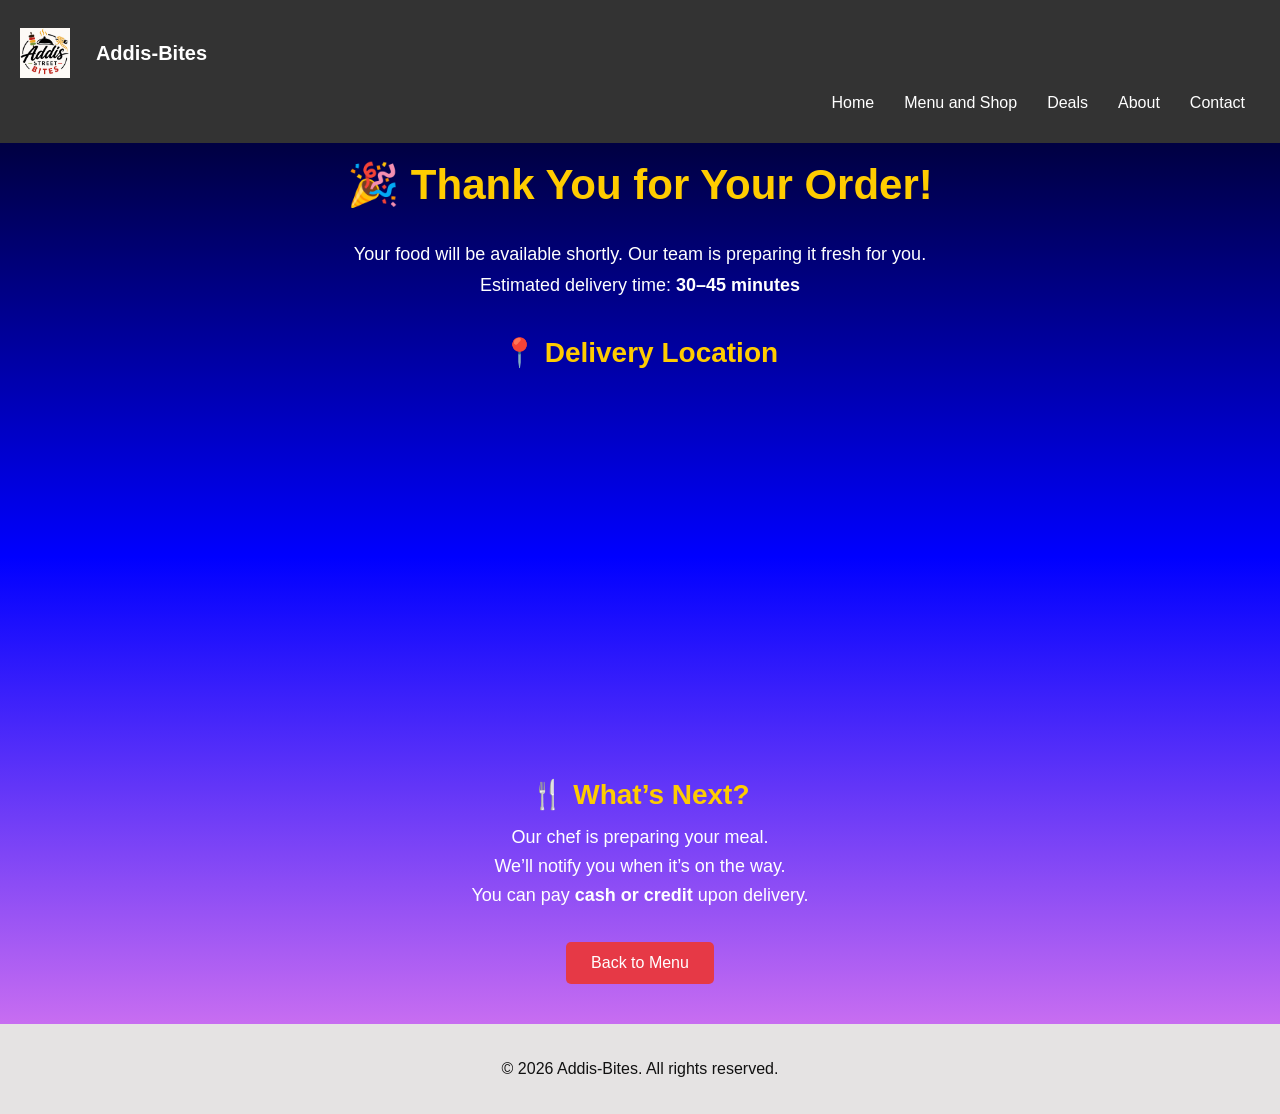
<file: Restaurant Website/statement.html>
<!DOCTYPE html>
<html lang="en">
<head>
  <meta charset="UTF-8">
  <title>Order Confirmation - Addis Bites</title>
  <link rel="stylesheet" href="statement.css">
  <meta name="viewport" content="width=device-width, initial-scale=1.0">
</head>
<body>

<header class="header">
  <div class="container">
    <h1 class="logo">
      <img src="RestaurantImages/SmallLogo.png" alt="Addis-Bites Logo">&nbsp;&nbsp; Addis-Bites
    </h1>
    <nav>
      <ul>
        <li><a href="AddisBite.html">Home</a></li>
        <li><a href="menu.html">Menu and Shop</a></li>
        <li><a href="deals.html">Deals</a></li>
        <li><a href="about.html">About</a></li>
        <li><a href="contact.html">Contact</a></li>
      </ul>
    </nav>
  </div>
</header>


  <!-- Confirmation Section -->
  <section class="confirmation">
    <h2>🎉 Thank You for Your Order!</h2>
    <p>Your food will be available shortly. Our team is preparing it fresh for you.</p>
    <p>Estimated delivery time: <strong>30–45 minutes</strong></p>
  </section>

  <!-- Map Section -->
  <section class="map">
    <h3>📍 Delivery Location</h3>
    <iframe 
      src="https://www.google.com/maps/embed?pb=!1m18!1m12!1m3!1d127586.073!2d38.654!3d9.03!2m3!1f0!2f0!3f0!3m2!1i1024!2i768!4f13.1!3m3!1m2!1s0x164b85d5f9c5f7d5%3A0x7f0e8f0e8f0e8f0e!2sAddis%20Ababa!5e0!3m2!1sen!2set!4v1620000000000"
      width="600" height="350" style="border:0;" allowfullscreen="" loading="lazy">
    </iframe>
  </section>

  <!-- Extra Info -->
  <section class="extra">
    <h3>🍴 What’s Next?</h3>
    <ul>
      <li>Our chef is preparing your meal.</li>
      <li>We’ll notify you when it’s on the way.</li>
      <li>You can pay <strong>cash or credit</strong> upon delivery.</li>
    </ul>
    <p><a href="menu.html" class="btn">Back to Menu</a></p>
  </section>

  <!-- Footer -->
  <footer class="footer">
    <p>&copy; 2026 Addis-Bites. All rights reserved.</p>
  </footer>

</body>
</html>
</file>
<file: portifolio.css>
/* Reset */
* {
  margin: 0;
  padding: 0;
  box-sizing: border-box;
}

body {
  font-family: 'Montserrat', sans-serif;
  background: #121212;
  color: #f5f5f5;
  line-height: 1.6;
}

/* Header */
.header {
  background: #1e1e1e;
  color: #fff;
  padding: 15px 40px;
  position: fixed;
  width: 100%;
  top: 0;
  z-index: 1000;
  display: flex;
  justify-content: space-between;
  align-items: center;
}

.header h1 {
  font-size: 22px;
  color: #00c6ff;
}

.header nav ul {
  list-style: none;
  display: flex;
  gap: 20px;
}

.header nav ul li a {
  color: #fff;
  text-decoration: none;
  font-weight: 500;
  transition: color 0.3s ease, transform 0.3s ease;
}

.header nav ul li a:hover {
  color: #00c6ff;
  transform: translateY(-2px);
}

/* Hero Section */
.hero {
  height: 100vh;
  background: linear-gradient(135deg, #00c6ff, #0071e3);
  display: flex;
  flex-direction: column;
  justify-content: center;
  align-items: center;
  text-align: center;
  color: #fff;
}

.hero h2 {
  font-size: 42px;
  margin-bottom: 10px;
  transition: transform 0.3s ease;
}

.hero h2:hover {
  transform: scale(1.03);
}

.hero p {
  font-size: 20px;
  max-width: 600px;
}

.about-container {
  display: flex;
  align-items: center;
  gap: 30px;
}

.profile-pic {
  width: 150px;
  height: 150px;
  border-radius: 50%;
  border: 3px solid #00c6ff;
  transition: transform 0.3s ease;
}

.profile-pic:hover {
  transform: scale(1.05);
}

.about-text p {
  margin-bottom: 12px;
  font-size: 18px;
}


/* Sections */
section {
  padding: 80px 20px;
  max-width: 1000px;
  margin: auto;
  transition: opacity 0.6s ease;
  opacity: 1; /* visible by default */
}

section h2 {
  font-size: 28px;
  margin-bottom: 15px;
  color: #00c6ff;
  transition: text-shadow 0.3s ease;
}

section h2:hover {
  text-shadow: 0 0 6px #00c6ff;
}

section p {
  font-size: 18px;
  margin-bottom: 20px;
}


.projects-container {
  display: flex;
  gap: 20px;
  flex-wrap: wrap;
  justify-content: center;
}

.project-card {
  background: #1e1e1e;
  border-radius: 10px;
  padding: 20px;
  width: 280px;
  text-align: center;
  transition: transform 0.3s ease;
}

.project-card:hover {
  transform: translateY(-5px);
}

.project-card img {
  width: 100%;
  border-radius: 8px;
  margin-bottom: 15px;
}

.project-card h3 {
  color: #00c6ff;
  margin-bottom: 10px;
}

.project-card p {
  font-size: 15px;
  margin-bottom: 15px;
}

.project-card .btn {
  display: inline-block;
  padding: 8px 16px;
  background: #00c6ff;
  color: #fff;
  border-radius: 6px;
  text-decoration: none;
  transition: background 0.3s ease;
}

.project-card .btn:hover {
  background: #0071e3;
}


.skill {
  margin-bottom: 15px;
}
.bar {
  background: #1e1e1e;
  border-radius: 8px;
  overflow: hidden;
}
.fill {
  background: #00c6ff;
  height: 12px;
  transition: width 0.5s ease;
}

/* Contact Form */
form {
  display: flex;
  flex-direction: column;
  max-width: 400px;
  margin: auto;
}

form input, form textarea {
  margin: 10px 0;
  padding: 12px;
  border: none;
  border-radius: 8px;
  font-size: 16px;
  background: #1e1e1e;
  color: #fff;
  transition: border 0.3s ease;
}

form input:focus, form textarea:focus {
  outline: none;
  border: 2px solid #00c6ff;
}

form button {
  background: #00c6ff;
  color: #fff;
  padding: 12px;
  border: none;
  border-radius: 8px;
  cursor: pointer;
  font-weight: bold;
  transition: background 0.3s ease, transform 0.2s ease;
}

form button:hover {
  background: #0071e3;
  transform: translateY(-2px);
}



/* Footer */
footer {
  background: #1e1e1e;
  color: #aaa;
  text-align: center;
  padding: 20px;
  font-size: 14px;
}
</file>
<file: Responsive Puppy Lovers Page/styles.css>
/* Biruhe Tsegaye JW5350 DRB2502A */

body {
  font-family: sans-serif;
  margin: 0;
}

/* Header */
.header {
  background-color: #1a3f6f;
  padding: 10px; /* slightly larger than 1px for mobile readability */
  text-align: center;
  color: white;
}

/* Banner */
.banner-img {
  width: 100%;
  height: auto; /* responsive height */
  object-fit: cover;
  display: block;
}

/* Gallery Part */
.photo-gallery {
  display: grid;
  grid-template-columns: 1fr; /* single column on mobile */
  gap: 14px;
  margin: 20px auto;
  padding: 0 10px;
}

.photo-box img {
  width: 100%;
  object-fit: cover;
  display: block;
}

.missing {
  background-color: #ff2d8b;
  display: flex; /* Vertical Alignment */
  align-items: center;
  justify-content: center;
  text-align: center;
  font-size: 20px; /* smaller for mobile */
  padding: 20px;
}

/* More Puppies */
.extra-section {
  margin: 0 auto 30px;
  padding: 0 10px;
  text-align: center;
}

.extra-section h2 {
  margin-bottom: 20px;
}

.extra-gallery {
  display: grid;
  grid-template-columns: 1fr; /* stack vertically on mobile */
  gap: 20px;
}

.extra-pic img {
  width: 100%;
  aspect-ratio: 3 / 4;
  object-fit: cover;
  display: block;
}

/* Footer Part */
.footer {
  background-color: #1a3f6f;
  padding: 20px;
  text-align: center;
  color: white;
  font-size: 20px; /* smaller for mobile */
  font-weight: 700;
}

/*  Tablet screens */
@media (min-width: 600px) {
  .photo-gallery {
    grid-template-columns: repeat(2, 1fr); /* 2 columns */
    max-width: 820px;
    padding: 0 20px;
  }

  .extra-gallery {
    grid-template-columns: 1fr 1fr; /* 2 columns */
    gap: 30px;
  }

  .missing {
    font-size: 28px;
  }

  .footer {
    font-size: 24px;
    padding: 28px;
  }
}

/*  Larger screens */
@media (min-width: 900px) {
  .photo-gallery {
    grid-template-columns: repeat(3, 1fr); /* 3 columns */
    max-width: 1000px;
  }

  .extra-gallery {
    grid-template-columns: 1fr 1fr;
    gap: 45px;
  }

  .missing {
    background-color: crimson; /* original desktop style */
    font-size: 36px;
    padding: 40px;
  }

  .missing h1 {
    position: relative;
    text-align: center;
    font-size: 48px;
    margin: 0 10px;
    padding-top: 75px;
    padding-left: 68px;
    padding-right: 85px;
  }

  .extra-section h2 {
    font-size: 28px;
    padding: 20px 0;
    font-weight: 600;
    color: black;
  }

  .footer {
    font-size: 30px;
    padding: 32px;
  }
}
</file>
<file: Restaurant Website/about.css>
body {
  margin: 0;
  font-family: Arial, sans-serif;
  background: linear-gradient(black, blue, violet);
  color: #fff;
  padding-top: 80px; /* offset for fixed header */
}

/* Header (same as main page) */
.header { 
  background: #333; 
  color: #fff; 
  padding: 15px 0; 
  position: fixed; 
  width: 100%; 
  top: 0; 
}

.header .logo {
  align-items: center;
  justify-content: center;
  font-size: 20px;
}

.header .logo img { 
  float: left; 
  margin-left: 20px; 
  width: 50px;
  height: 50px;
}

.header nav ul { 
  list-style: none;
  display: flex; 
  justify-content: flex-end; 
  margin-right: 20px; 
}

.header nav ul li { 
  margin: 0 15px; 
}

.header nav ul li a { 
  color: #fff; 
  text-decoration: none; 
  transition: color 0.3s; 
}

.header nav ul li a:hover { 
  color: #e63946; 
}

/* About Section */
.about {
  padding: 50px;
  text-align: center;
}
.about h2 {
  font-size: 42px;
  color: #ffcc00;
}
.about p {
  max-width: 600px;
  margin: auto;
  font-size: 18px;
}

/* Testimonials */
.testimonials {
  padding: 50px;
  text-align: center;
}
.testimonials h2 {
  font-size: 36px;
  margin-bottom: 30px;
  color: #ffcc00;
}
.testimonial-grid {
  display: grid;
  grid-template-columns: repeat(auto-fit, minmax(250px, 1fr));
  gap: 30px;
}
.testimonial {
  background: rgba(255,255,255,0.1);
  border-radius: 12px;
  padding: 20px;
}
.testimonial img {
  width: 80px;
  height: 80px;
  border-radius: 50%;
  margin-bottom: 15px;
}
.testimonial blockquote {
  font-style: italic;
  margin-bottom: 10px;
}
.testimonial p {
  font-weight: bold;
}

/* Footer */
.footer {
  background-color: rgb(229, 227, 227);
  color: rgb(23, 22, 22);
  font-size: 14px;
  padding: 20px;
  margin-top: 40px;
}

.Footer-Links {
  display: flex;
  justify-content: center;
  padding-bottom: 20px;
}

.Footer-Links ul {
  list-style: none;
  display: flex;
  gap: 20px;
  padding: 0;
}

.Footer-Links ul li a {
  color: #515154;
  text-decoration: none;
  opacity: 0.7;
}

.Footer-Links ul li a:hover {
  text-decoration: underline;
  opacity: 1;
}

.Copyright-Info {
  display: flex;
  justify-content: space-between;
  padding: 10px 0 20px;
  font-size: 12px;
}

.Link-Terms ul {
  list-style: none;
  padding: 0;
  margin: 0;
}

.Link-Terms ul li {
  display: inline-block;
  padding: 0 5px;
  border-right: 1px solid #ccc;
}

.Link-Terms ul li:last-child {
  border-right: none;
}

.Country {
  text-align: center;
  margin-top: 10px;
}


/* Mobile adjustments */
@media (max-width: 768px) {
  /* About heading scales down */
  .about h2 {
    font-size: 28px;
  }
  .about p {
    font-size: 16px;
    width: 90%;
  }

  /* Testimonials heading scales down */
  .testimonials h2 {
    font-size: 28px;
  }

  /* Testimonials grid collapses to single column */
  .testimonial-grid {
    grid-template-columns: 1fr;
  }

  /* Testimonial items spacing */
  .testimonial {
    padding: 15px;
  }
  .testimonial img {
    width: 60px;
    height: 60px;
  }
  .testimonial blockquote {
    font-size: 14px;
  }
  .testimonial p {
    font-size: 14px;
  }

  /* Footer stacks neatly */
  .Footer-Links ul {
    flex-direction: column;
    align-items: center;
    gap: 10px;
  }
  .Copyright-Info {
    flex-direction: column;
    align-items: center;
    text-align: center;
    gap: 10px;
  }
}

/* Tablet adjustments */
@media (min-width: 769px) and (max-width: 1024px) {
  /* Testimonials grid shows 2 columns */
  .testimonial-grid {
    grid-template-columns: repeat(2, 1fr);
  }

  .about h2 {
    font-size: 36px;
  }
  .about p {
    font-size: 17px;
  }

  .testimonials h2 {
    font-size: 32px;
  }
}

/* Large desktop adjustments */
@media (min-width: 1025px) {
  /* Testimonials grid shows 3 columns */
  .testimonial-grid {
    grid-template-columns: repeat(3, 1fr);
  }
}
</file>
<file: Restaurant Website/Addisbite.css>
* {
     margin: 0; 
    padding: 0; 
    box-sizing: border-box; 
}
body { 
    font-family: 'Montserrat', sans-serif; 
    line-height: 1.6;
    
}

/* Header */
.header { background: #333; 
    color: #fff; 
    padding: 15px 0; 
    position: fixed; 
    width: 100%; 
    top: 0; 
}

.header .logo {
    align-items: center;
    justify-content: center;
    font-size: 20px;
}
.header .logo img{ 
    float:left; 
    margin-left: 20px; 
    width: 50px;
    height: 50px;
}

.header nav ul { 
    list-style: none;
    display: flex; 
    justify-content: 
    flex-end; 
    margin-right: 20px; 
}
.header nav ul li { 
    margin: 0 15px; 
}
.header nav ul li a { 
    color: #fff; 
    text-decoration: none; 
    transition: color 0.3s; 
}
.header nav ul li a:hover { 
    color: #e63946; 
} 

/* Hero */
.hero { 
    background: url('RestaurantImages/Restaurant.webp') 
    no-repeat center center/cover;
    height: 100vh; 
    display: flex; flex-direction: column; 
    justify-content: center; 
    align-items: center; 
    color: #fff; 
    text-align: center;
}

.hero .box-container{
    border: solid 5px;
    border-color: #d62828;
    background-color: aqua;
    transition:transform 0.7s, background 0.7s;
}

.hero .box-container:hover{
    transform: scale(1.25);
}

.hero h2 {
    color: red;
    padding: 2px;
    
}

.hero p {
    color: blue;
    padding: 8px;
}
.btn { 
    background: #e63946; 
    color: #fff; 
    padding: 10px 20px; 
    border-radius: 5px; 
    text-decoration: none; 
    transition: transform 0.3s, background 0.3s; 
}
.btn:hover { 
    background: #d62828; 
    transform: scale(1.1); 
}

/* Menu Section */

.menu {
  padding: 60px 20px;
  background: #fafafa;
  text-align: center;
}

.menu h2 {
  font-size: 48px;
  margin-bottom: 40px;
  color: #333;
}

.main-menu-courses p{
  border: solid 2px;
  border-color: aqua;
  border-radius: 8px;
}


.menu-grid {
  display: grid;
  grid-template-columns: repeat(auto-fit, minmax(250px, 1fr));
  gap: 30px;
}

.menu-category {
  background: #fff;
  border-radius: 12px;
  padding: 20px;
  box-shadow: 0 4px 12px rgba(0,0,0,0.1);
}

.menu-category h3 {
  font-size: 24px;
  margin-bottom: 15px;
  color: #0071e3;
}

.menu-category ul {
  list-style: none;
  padding: 0;
}

.menu-category ul li {
  display: flex;
  justify-content: space-between;
  padding: 8px 0;
  font-size: 16px;
  border-bottom: 1px solid #eee;
}

.menu-category ul li:last-child {
  border-bottom: none;
}

.quick-links {
  margin-top: 30px;
  display: flex;
  justify-content: center;
  flex-wrap: wrap;
  gap: 15px;
}

.btn-alt {
  display: inline-block;
  padding: 12px 25px;
  border-radius: 30px;
  text-decoration: none;
  font-weight: bold;
  color: violet;
  transition: transform 0.3s, background 0.3s;
}

.btn-alt.shop { background: red; }       /* Blue */
.btn-alt.deals { background: #e63946; }      /* Red */
.btn-alt.about { background: red; color:#333; } /* Yellow */
.btn-alt.contact { background: red; }    /* Purple */

.btn-alt:hover {
  transform: scale(1.1);
  opacity: 0.9;
}



/* Footer */
.footer {
  background-color: rgb(229, 227, 227);
  color: rgb(23, 22, 22);
  font-size: 14px;
  padding: 20px;
  margin-top: 40px;
}

.Footer-Links {
  display: flex;
  justify-content: center;
  padding-bottom: 20px;
}

.Footer-Links ul {
  list-style: none;
  display: flex;
  gap: 20px;
  padding: 0;
}

.Footer-Links ul li a {
  color: #515154;
  text-decoration: none;
  opacity: 0.7;
}

.Footer-Links ul li a:hover {
  text-decoration: underline;
  opacity: 1;
}

.Copyright-Info {
  display: flex;
  justify-content: space-between;
  padding: 10px 0 20px;
  font-size: 12px;
}

.Link-Terms ul {
  list-style: none;
  padding: 0;
  margin: 0;
}

.Link-Terms ul li {
  display: inline-block;
  padding: 0 5px;
  border-right: 1px solid #ccc;
}

.Link-Terms ul li:last-child {
  border-right: none;
}

.Country {
  text-align: center;
  margin-top: 10px;
}


/* Responsiveness:*/
/* Mobile first adjustments */
@media (max-width: 768px) {
  /* Hero section text scales down */
  .hero h2 {
    font-size: 28px;
  }
  .hero p {
    font-size: 16px;
  }
  .btn {
    width: 90%;
    margin: 10px auto;
    display: block;
  }

  /* Quick links stack vertically */
  .quick-links {
    flex-direction: column;
    align-items: center;
  }
  .btn-alt {
    width: 90%;
    text-align: center;
  }

  /* Menu grid collapses to single column */
  .menu-grid {
    grid-template-columns: 1fr;
  }
  .menu h2 {
    font-size: 32px;
  }
}

/* Tablet adjustments */
@media (min-width: 769px) and (max-width: 1024px) {
  /* Menu grid shows 2 columns */
  .menu-grid {
    grid-template-columns: repeat(2, 1fr);
  }

  /* Quick links wrap neatly */
  .quick-links {
    flex-wrap: wrap;
    justify-content: center;
  }
  .btn-alt {
    flex: 1 1 45%;
    text-align: center;
  }

  /* Hero text scales slightly */
  .hero h2 {
    font-size: 36px;
  }
  .hero p {
    font-size: 18px;
  }
}

/* Large desktop adjustments */
@media (min-width: 1025px) {
  /* Menu grid shows 3 columns */
  .menu-grid {
    grid-template-columns: repeat(3, 1fr);
  }
}
</file>
<file: Restaurant Website/cart.css>
body {
  margin: 0;
  font-family: Arial, sans-serif;
  background: linear-gradient(black, blue, violet);
  color: #fff;
  padding-top: 80px; /* offset for fixed header */
}

/* Header */
.header {
  background: #333;
  color: #fff;
  padding: 5pxpx;
  position: fixed;
  width: 100%;
  top: 0;
  z-index: 1000;

}

.header .logo {
  font-size: 20px;
  display: flex;
  align-items: center;
  margin-left: 20px;
}

.header .logo img {
  width: 50px;
  height: 50px;
  margin-right: 10px;
}

.header nav ul {
  list-style: none;
  display: flex;
  justify-content: flex-end;
  margin-right: 20px;
}

.header nav ul li {
  margin: 0 15px;
}

.header nav ul li a {
  color: #fff;
  text-decoration: none;
  transition: color 0.3s;
}

.header nav ul li a:hover {
  color: #e63946;
}

/* Cart Section */
.cart {
  padding: 50px;
  text-align: center;
}
.cart h2 {
  font-size: 42px;
  margin-bottom: 20px;
  color: #ffcc00;
}
.cart-table {
  width: 90%;
  margin: auto;
  border-collapse: collapse;
  background: rgba(255,255,255,0.1);
}
.cart-table th, .cart-table td {
  padding: 12px;
  border: 1px solid #ccc;
}
.cart-table th {
  background: #333;
  color: #fff;
}
.cart-total {
  margin-top: 20px;
  font-size: 20px;
}

/* Payment Options */
.payment {
  margin-top: 30px;
}
.payment h3 {
  margin-bottom: 10px;
  color: #ffcc00;
}
.payment label {
  margin: 0 15px;
  font-size: 18px;
}

/* Checkout Button */
.btn {
  display: inline-block;
  background: #e63946;
  color: #fff;
  padding: 12px 25px;
  border-radius: 5px;
  text-decoration: none;
  margin-top: 20px;
}
.btn:hover {
  background: #d62828;
}

/* Footer */
.footer {
  background: rgb(229, 227, 227);
  color: #111;
  text-align: center;
  padding: 20px;
  margin-top: 40px;
}


/* Mobile adjustments */
@media (max-width: 768px) {
  /* Cart heading scales down */
  .cart h2 {
    font-size: 28px;
  }

  /* Table stacks vertically */
  .cart-table {
    width: 100%;
    font-size: 14px;
  }
  .cart-table thead {
    display: none; /* hide table headers on mobile */
  }
  .cart-table tr {
    display: block;
    margin-bottom: 15px;
    border: 1px solid #ccc;
    padding: 10px;
    background: rgba(255,255,255,0.1);
  }
  .cart-table td {
    display: flex;
    justify-content: space-between;
    padding: 8px;
    border: none;
  }
  .cart-total {
    font-size: 18px;
  }

  /* Payment options stack */
  .payment {
    text-align: center;
  }
  .payment label {
    display: block;
    margin: 10px 0;
  }

  /* Checkout button full width */
  .btn {
    width: 90%;
    margin: 15px auto;
    display: block;
  }

  /* Footer stacks neatly */
  .Footer-Links ul {
    flex-direction: column;
    align-items: center;
    gap: 10px;
  }
  .Copyright-Info {
    flex-direction: column;
    align-items: center;
    text-align: center;
    gap: 10px;
  }
}

/* Tablet adjustments */
@media (min-width: 769px) and (max-width: 1024px) {
  .cart h2 {
    font-size: 36px;
  }
  .cart-table {
    font-size: 16px;
  }
  .btn {
    padding: 14px 30px;
  }
}
</file>
<file: Restaurant Website/contact.css>
/* Reset */
body {
  margin: 0;
  font-family: Arial, sans-serif;
  background: linear-gradient(black, blue, violet);
  color: #fff;
  padding-top: 80px; /* offset for fixed header */
}

/* Header (same as main page) */
.header { 
  background: #333; 
  color: #fff; 
  padding: 15px 0; 
  position: fixed; 
  width: 100%; 
  top: 0; 
  z-index: 1000;
}

.header .logo {
  align-items: center;
  justify-content: center;
  font-size: 20px;
}

.header .logo img { 
  float: left; 
  margin-left: 20px; 
  width: 50px;
  height: 50px;
}

.header nav ul { 
  list-style: none;
  display: flex; 
  justify-content: flex-end; 
  margin-right: 20px; 
}

.header nav ul li { 
  margin: 0 15px; 
}

.header nav ul li a { 
  color: #fff; 
  text-decoration: none; 
  transition: color 0.3s; 
}

.header nav ul li a:hover { 
  color: #e63946; 
}

/* Contact Section */
.contact { 
  padding: 50px; 
  text-align: center; 
}

.contact h2 {
  font-size: 42px;
  margin-bottom: 20px;
  color: #ffcc00;
}

.contact form { 
  display: flex; 
  flex-direction: column; 
  max-width: 400px; 
  margin: auto; 
}

.contact input, 
.contact textarea { 
  margin: 10px 0; 
  padding: 12px; 
  border-radius: 5px; 
  border: 1px solid #ccc; 
  font-size: 16px;
}

.btn {
  background: #333;
  color: #fff;
  padding: 12px;
  border: none;
  border-radius: 5px;
  cursor: pointer;
  font-weight: bold;
}

.btn:hover {
  background: #e63946;
}

/* Map */
.Map {
  margin: 30px auto;
  max-width: 600px;
  border-radius: 8px;
  overflow: hidden;
}

/* Social Links */
.social-links {
  margin-top: 30px;
}

.social-links a {
  font-size: 40px;
  margin: 0 15px;
  color: #fff;
  transition: color 0.3s;
}

.social-links a:hover {
  color: #ffcc00;
}

/* Footer (same as main page) */
.footer {
  background-color: rgb(229, 227, 227);
  color: rgb(23, 22, 22);
  font-size: 14px;
  padding: 20px;
  margin-top: 40px;
}

.Footer-Links {
  display: flex;
  justify-content: center;
  padding-bottom: 20px;
}

.Footer-Links ul {
  list-style: none;
  display: flex;
  gap: 20px;
  padding: 0;
}

.Footer-Links ul li a {
  color: #515154;
  text-decoration: none;
  opacity: 0.7;
}

.Footer-Links ul li a:hover {
  text-decoration: underline;
  opacity: 1;
}

.Copyright-Info {
  display: flex;
  justify-content: space-between;
  padding: 10px 0 20px;
  font-size: 12px;
}

.Link-Terms ul {
  list-style: none;
  padding: 0;
  margin: 0;
}

.Link-Terms ul li {
  display: inline-block;
  padding: 0 5px;
  border-right: 1px solid #ccc;
}

.Link-Terms ul li:last-child {
  border-right: none;
}

.Country {
  text-align: center;
  margin-top: 10px;
}

/* Mobile adjustments */
@media (max-width: 768px) {
  /* Contact heading scales down */
  .contact h2 {
    font-size: 28px;
  }

  /* Form stretches full width */
  .contact form {
    width: 90%;
  }
  .contact input,
  .contact textarea {
    font-size: 14px;
    padding: 10px;
  }
  .btn {
    width: 100%;
    margin-top: 10px;
  }

  /* Map shrinks to fit screen */
  .Map iframe {
    width: 100%;
    height: 250px;
  }

  /* Social icons wrap neatly */
  .social-links {
    display: flex;
    flex-wrap: wrap;
    justify-content: center;
    gap: 15px;
  }
  .social-links a {
    font-size: 28px;
    margin: 5px;
  }

  /* Footer stacks vertically */
  .Footer-Links ul {
    flex-direction: column;
    align-items: center;
    gap: 10px;
  }
  .Copyright-Info {
    flex-direction: column;
    align-items: center;
    text-align: center;
    gap: 10px;
  }
}

/* Tablet adjustments */
@media (min-width: 769px) and (max-width: 1024px) {
  .contact h2 {
    font-size: 36px;
  }
  .contact form {
    width: 70%;
  }
  .Map iframe {
    height: 300px;
  }
  .social-links a {
    font-size: 32px;
  }
}
</file>
<file: Restaurant Website/deals.css>
body {
  margin: 0;
  font-family: Arial, sans-serif;
  background: linear-gradient(black, blue, violet);
  color: #fff;
  padding-top: 80px; /* offset for fixed header */
}

/* Header (same as main page) */
.header { 
  background: #333; 
  color: #fff; 
  padding: 15px 0; 
  position: fixed; 
  width: 100%; 
  top: 0; 
}

.header .logo {
  align-items: center;
  justify-content: center;
  font-size: 20px;
}

.header .logo img { 
  float: left; 
  margin-left: 20px; 
  width: 50px;
  height: 50px;
}

.header nav ul { 
  list-style: none;
  display: flex; 
  justify-content: flex-end; 
  margin-right: 20px; 
}

.header nav ul li { 
  margin: 0 15px; 
}

.header nav ul li a { 
  color: #fff; 
  text-decoration: none; 
  transition: color 0.3s; 
}

.header nav ul li a:hover { 
  color: #e63946; 
}

/* Deals Section */
body {
  background-image: linear-gradient(black, blue, violet);
  background-attachment: fixed;
  background-repeat: no-repeat;
  font-family: Arial, sans-serif;
  color: #fff;
  margin: 0;
  padding-top: 80px; /* offset for fixed header */
}

.deals { 
  align-items: center;
  padding: 50px; 
  text-align: center; 
}

.deals h2 {
  font-size: 48px;
  margin-bottom: 30px;
  color: #ffcc00;
}

.deal-grid { 
  display: grid; 
  grid-template-columns: repeat(auto-fit, minmax(220px, 1fr)); 
  gap: 20px; 
}

.deal-item {
  background: rgba(255,255,255,0.1);
  border-radius: 12px;
  padding: 20px;
  transition: transform 0.4s;
}

.deal-item img { 
  width: 100%; 
  border-radius: 8px; 
  margin-bottom: 15px;
}

.deal-item:hover { 
  transform: scale(1.05); 
}

.old-price {
  text-decoration: line-through;
  color: #ccc;
  margin-right: 10px;
}

.new-price {
  color: #00ff99;
  font-weight: bold;
}

.discount {
  color: #ff4444;
  font-weight: bold;
  margin-top: 5px;
}

/* Order Now Button */
.btn-alt {
  display: inline-block;
  padding: 12px 25px;
  border-radius: 30px;
  text-decoration: none;
  font-weight: bold;
  color: #fff;
  transition: transform 0.3s, background 0.3s;
  align-items: center;
  justify-content:center;
  font-size: 30px;
  border: solid 1px;
}


.btn-alt a:hover{
    background-color: #e63946;
}
    

.btn-alt:hover {
  transform: scale(1.1);
  opacity: 0.9;
  
}

/* Footer */
.footer {
  background-color: rgb(229, 227, 227);
  color: rgb(23, 22, 22);
  font-size: 14px;
  padding: 20px;
  margin-top: 40px;
}

.Footer-Links {
  display: flex;
  justify-content: center;
  padding-bottom: 20px;
}

.Footer-Links ul {
  list-style: none;
  display: flex;
  gap: 20px;
  padding: 0;
}

.Footer-Links ul li a {
  color: #515154;
  text-decoration: none;
  opacity: 0.7;
}

.Footer-Links ul li a:hover {
  text-decoration: underline;
  opacity: 1;
}

.Copyright-Info {
  display: flex;
  justify-content: space-between;
  padding: 10px 0 20px;
  font-size: 12px;
}

.Link-Terms ul {
  list-style: none;
  padding: 0;
  margin: 0;
}

.Link-Terms ul li {
  display: inline-block;
  padding: 0 5px;
  border-right: 1px solid #ccc;
}

.Link-Terms ul li:last-child {
  border-right: none;
}

.Country {
  text-align: center;
  margin-top: 10px;
}

/* Mobile adjustments */
@media (max-width: 768px) {
  /* Deals heading scales down */
  .deals h2 {
    font-size: 32px;
  }

  /* Grid collapses to single column */
  .deal-grid {
    grid-template-columns: 1fr;
  }

  /* Deal items spacing */
  .deal-item {
    padding: 15px;
  }

  /* Prices and discount text shrink */
  .old-price, .new-price, .discount {
    font-size: 14px;
  }

  /* Order Now button full width */
  .btn-alt {
    width: 90%;
    font-size: 20px;
    margin: 10px auto;
    text-align: center;
  }

  /* Footer stacks neatly */
  .Footer-Links ul {
    flex-direction: column;
    align-items: center;
    gap: 10px;
  }
  .Copyright-Info {
    flex-direction: column;
    align-items: center;
    text-align: center;
    gap: 10px;
  }
}

/* Tablet adjustments */
@media (min-width: 769px) and (max-width: 1024px) {
  /* Grid shows 2 columns */
  .deal-grid {
    grid-template-columns: repeat(2, 1fr);
  }

  .deals h2 {
    font-size: 40px;
  }

  .btn-alt {
    flex: 1 1 45%;
    text-align: center;
    font-size: 24px;
  }
}

/* Large desktop adjustments */
@media (min-width: 1025px) {
  /* Grid shows 3 columns */
  .deal-grid {
    grid-template-columns: repeat(3, 1fr);
  }
}
</file>
<file: Restaurant Website/menu.css>
body {
  margin: 0;
  font-family: Arial, sans-serif;
  
 
  padding-top: 80px; /* offset for fixed header */
}

/* Header (same as main page) */
.header { 
  background: #333; 
  color: #fff; 
  padding: 15px 0; 
  position: fixed; 
  width: 100%; 
  top: 0; 
}

.header .logo {
  align-items: center;
  justify-content: center;
  font-size: 20px;
}

.header .logo img { 
  float: left; 
  margin-left: 20px; 
  width: 50px;
  height: 50px;
}

.header nav ul { 
  list-style: none;
  display: flex; 
  justify-content: flex-end; 
  margin-right: 20px; 
}

.header nav ul li { 
  margin: 0 15px; 
}

.header nav ul li a { 
  color: #fff; 
  text-decoration: none; 
  transition: color 0.3s; 
}

.header nav ul li a:hover { 
  color: #e63946; 
}

/* Menu */
.menu {
    padding: 60px 20px;
    background: #fafafa;
    text-align: center;
}

.menu h1{
    padding-top: 50px;
    align-items: center;
    justify-content: center;
    text-align: center;
}


.menu-grid {
  display: grid;
  grid-template-columns: repeat(auto-fit, minmax(250px, 1fr));
  gap: 30px;
}

.menu-category {
  background: #fff;
  border-radius: 12px;
  padding: 20px;
  box-shadow: 0 4px 12px rgba(0,0,0,0.1);
}

.menu-category h3 {
  font-size: 24px;
  margin-bottom: 15px;
  color: #0071e3;
}

.menu-category ul {
  list-style: none;
  padding: 0;
}

.menu-category ul li {
  display: flex;
  justify-content: space-between;
  padding: 8px 0;
  font-size: 16px;
  border-bottom: 1px solid #eee;
}

.menu-category ul li:last-child {
  border-bottom: none;
}

/* Shop */
.shop {
  padding: 60px 20px;
  background: #fff;
  text-align: center;
}

.shop h2 {
  font-size: 48px;
  margin-bottom: 40px;
  color: #333;
}

.shop-grid {
  display: grid;
  grid-template-columns: repeat(auto-fit, minmax(220px, 1fr));
  gap: 30px;
}

.shop-item {
  background: #fafafa;
  border-radius: 12px;
  padding: 20px;
  box-shadow: 0 4px 12px rgba(0,0,0,0.1);
}

.shop-item img {
  width: 100%;
  border-radius: 8px;
  margin-bottom: 15px;
}

.shop-item h3 {
  font-size: 20px;
  margin-bottom: 10px;
}

.shop-item p {
  font-size: 16px;
  color: #0071e3;
  margin-bottom: 15px;
}

.btncheck{
  display: flex;
  align-items: center;
  justify-content: center;
  text-align: center;
  
}
.checkout-btn{
  text-decoration: none;
  border: solid 2px;
  font-size: 30px;
  border-radius: 20px;
  border-color: #e63946;
}

.checkout-btn:hover{
  background-color: #e63946;
}

/* Footer */
.footer {
  background-color: rgb(229, 227, 227);
  color: rgb(23, 22, 22);
  font-size: 14px;
  padding: 20px;
  margin-top: 40px;
}

.Footer-Links {
  display: flex;
  justify-content: center;
  padding-bottom: 20px;
}

.Footer-Links ul {
  list-style: none;
  display: flex;
  gap: 20px;
  padding: 0;
}

.Footer-Links ul li a {
  color: #515154;
  text-decoration: none;
  opacity: 0.7;
}

.Footer-Links ul li a:hover {
  text-decoration: underline;
  opacity: 1;
}

.Copyright-Info {
  display: flex;
  justify-content: space-between;
  padding: 10px 0 20px;
  font-size: 12px;
}

.Link-Terms ul {
  list-style: none;
  padding: 0;
  margin: 0;
}

.Link-Terms ul li {
  display: inline-block;
  padding: 0 5px;
  border-right: 1px solid #ccc;
}

.Link-Terms ul li:last-child {
  border-right: none;
}

.Country {
  text-align: center;
  margin-top: 10px;
}


/* Mobile adjustments */
@media (max-width: 768px) {
  /* Menu heading scales down */
  .menu h1 {
    font-size: 28px;
  }

  /* Menu grid collapses to single column */
  .menu-grid {
    grid-template-columns: 1fr;
  }

  /* Shop heading scales down */
  .shop h2 {
    font-size: 32px;
  }

  /* Shop grid collapses to single column */
  .shop-grid {
    grid-template-columns: 1fr;
  }

  /* Shop items spacing */
  .shop-item {
    padding: 15px;
  }

  .shop-item h3 {
    font-size: 18px;
  }

  .shop-item p {
    font-size: 14px;
  }

  /* Footer stacks neatly */
  .Footer-Links ul {
    flex-direction: column;
    align-items: center;
    gap: 10px;
  }
  .Copyright-Info {
    flex-direction: column;
    align-items: center;
    text-align: center;
    gap: 10px;
  }
}

/* Tablet adjustments */
@media (min-width: 769px) and (max-width: 1024px) {
  /* Menu grid shows 2 columns */
  .menu-grid {
    grid-template-columns: repeat(2, 1fr);
  }

  /* Shop grid shows 2 columns */
  .shop-grid {
    grid-template-columns: repeat(2, 1fr);
  }

  .menu h1 {
    font-size: 36px;
  }

  .shop h2 {
    font-size: 40px;
  }
}

/* Large desktop adjustments */
@media (min-width: 1025px) {
  /* Menu grid shows 3 columns */
  .menu-grid {
    grid-template-columns: repeat(3, 1fr);
  }

  /* Shop grid shows 3 columns */
  .shop-grid {
    grid-template-columns: repeat(3, 1fr);
  }
}
</file>
<file: Restaurant Website/statement.css>
body {
  margin: 0;
  font-family: Arial, sans-serif;
  background: linear-gradient(black, blue, violet);
  color: #fff;
  padding-top: 80px; /* offset for fixed header */
  text-align: center;
}
/* Header */
.header {
  background: #333;
  color: #fff;
  padding: 15px 0;
  position: fixed;
  width: 100%;
  top: 0;
  z-index: 1000;
}

.header .logo {
  font-size: 20px;
  display: flex;
  align-items: center;
  margin-left: 20px;
}

.header .logo img {
  width: 50px;
  height: 50px;
  margin-right: 10px;
}

.header nav ul {
  list-style: none;
  display: flex;
  justify-content: flex-end;
  margin-right: 20px;
}

.header nav ul li {
  margin: 0 15px;
}

.header nav ul li a {
  color: #fff;
  text-decoration: none;
  transition: color 0.3s;
}

.header nav ul li a:hover {
  color: #e63946;
}

/* Confirmation */
.confirmation h2 {
  padding-top:40px ;
  font-size: 42px;
  color: #ffcc00;
  margin-top: 40px;
}
.confirmation p {
  font-size: 18px;
  margin: 10px 0;
}

/* Map */
.map {
  margin: 40px auto;
}
.map h3 {
  font-size: 28px;
  color: #ffcc00;
  margin-bottom: 15px;
}
.map iframe {
  max-width: 90%;
  border-radius: 8px;
}

/* Extra Info */
.extra h3 {
  font-size: 28px;
  color: #ffcc00;
  margin-bottom: 15px;
}
.extra ul {
  list-style: none;
  padding: 0;
}
.extra ul li {
  margin: 8px 0;
  font-size: 18px;
}
.btn {
  display: inline-block;
  background: #e63946;
  color: #fff;
  padding: 12px 25px;
  border-radius: 5px;
  text-decoration: none;
  margin-top: 20px;
}
.btn:hover {
  background: #d62828;
}

/* Footer */
.footer {
  background: rgb(229, 227, 227);
  color: #111;
  text-align: center;
  padding: 20px;
  margin-top: 40px;
}
</file>
